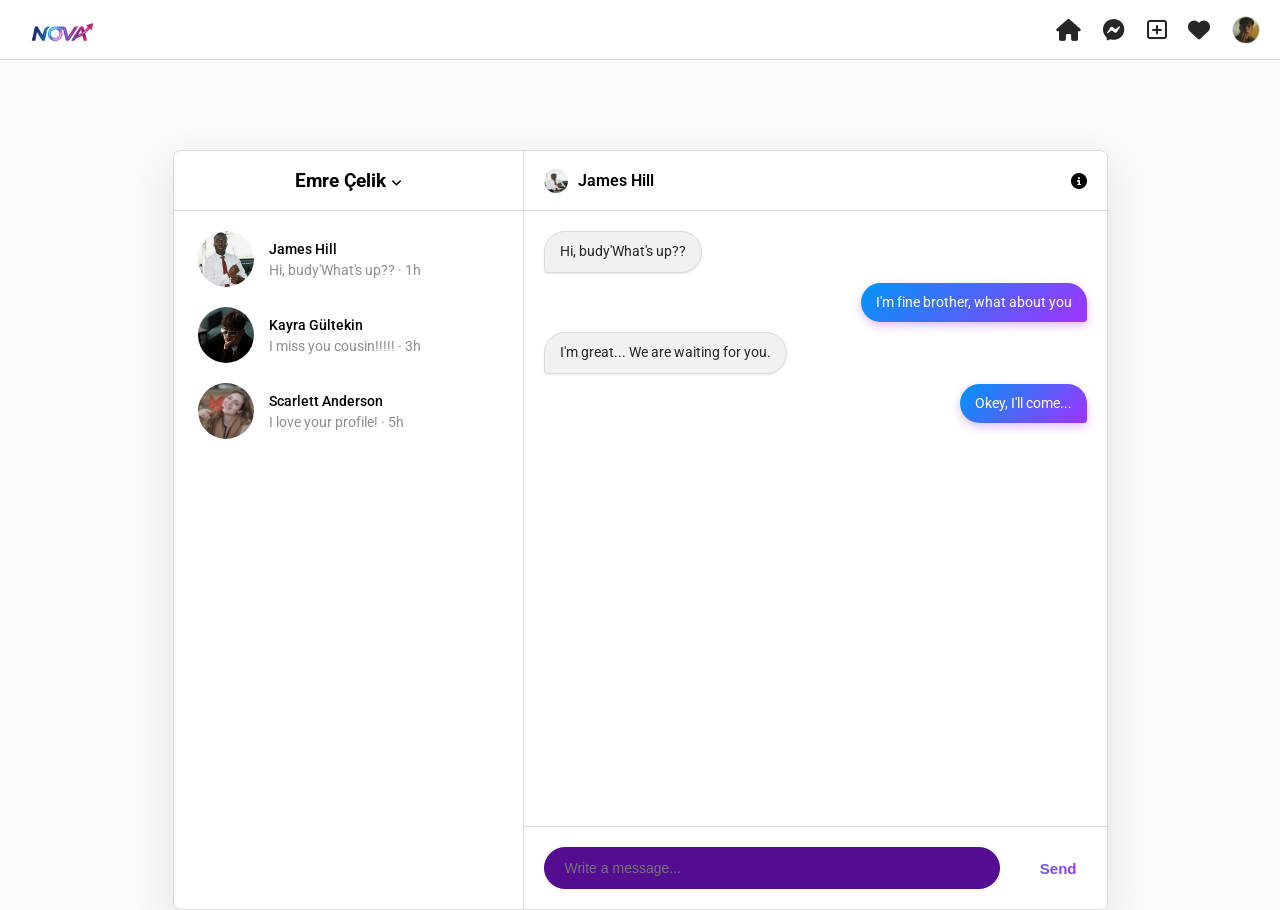
<file: dm.html>
﻿<!DOCTYPE html>
<html lang="tr">

<head>
    <meta charset="UTF-8">
    <meta name="viewport" content="width=device-width, initial-scale=1.0">
    <title>Chat • Nova</title>
    <link rel="stylesheet" href="https://cdnjs.cloudflare.com/ajax/libs/font-awesome/6.4.0/css/all.min.css">
    <link href="https://fonts.googleapis.com/css2?family=Roboto:wght@300;400;500;700&display=swap" rel="stylesheet">
    <link rel="stylesheet" href="style.css">

    <style>
        /* TEMEL AYARLAR */
        body {
            margin: 0;
            padding: 0;
            font-family: 'Roboto', sans-serif;
            background-color: #fafafa;
            overflow: hidden;
            /* Sayfa kaymasını engelle, sadece sohbet kaysın */
        }

        /* NAVBAR AYARLARI */
        .navbar {
            display: flex;
            justify-content: space-between;
            align-items: center;
            width: 100%;
            height: 60px;
            padding: 0 20px;
            background-color: white;
            border-bottom: 1px solid #dbdbdb;
            box-sizing: border-box;
            position: fixed;
            top: 0;
            z-index: 1000;
        }

        .nav-logo img {
            height: 85px;
            /* Logo boyutu sabitlendi */
            width: auto;
            display: block;
            cursor: pointer;
        }

        .nav-items {
            display: flex;
            align-items: center;
            gap: 22px;
        }

        .nav-items i {
            cursor: pointer;
            font-size: 22px;
            color: black;
        }

        .user-profile img {
            width: 28px;
            height: 28px;
            border-radius: 50%;
            object-fit: cover;
            border: 1px solid #dbdbdb;
        }

        /* --- CHAT CSS --- */
        .main-chat {
            padding-top: 60px;
            /* Navbar payı */
            height: 100vh;
            box-sizing: border-box;
            display: flex;
            justify-content: center;
        }

        .chat-wrapper {
            width: 935px;
            /* ESKİSİ: height: calc(100vh - 80px); */
            /* YENİSİ: 140px çıkararak kutuyu kısaltıyoruz, böylece alt kısım yukarı çıkıyor */
            height: calc(100vh - 140px);

            background: white;
            border: 1px solid #dbdbdb;
            border-radius: 8px;
            display: flex;
            overflow: hidden;

            /* Kutuyu biraz daha estetik durması için yukarıdan da itebiliriz */
            margin-top: 20px;
        }

        /* SOL TARA: KİŞİ LİSTESİ */
        .chat-sidebar {
            width: 350px;
            border-right: 1px solid #dbdbdb;
            display: flex;
            flex-direction: column;
        }

        .chat-header {
            height: 60px;
            border-bottom: 1px solid #dbdbdb;
            display: flex;
            align-items: center;
            justify-content: center;
            font-weight: 600;
        }

        .chat-users {
            overflow-y: auto;
            flex: 1;
            padding: 10px;
        }

        .user-item {
            display: flex;
            align-items: center;
            padding: 10px;
            cursor: pointer;
            transition: 0.2s;
            border-radius: 8px;
        }

        .user-item:hover {
            background-color: #fafafa;
        }

        .user-item.active {
            background-color: #efefef;
        }

        .user-item img {
            width: 56px;
            height: 56px;
            border-radius: 50%;
            margin-right: 15px;
            object-fit: cover;
        }

        .user-detail .name {
            font-weight: 500;
            margin-bottom: 5px;
        }

        .user-detail .last-msg {
            color: #8e8e8e;
            font-size: 14px;
            white-space: nowrap;
            overflow: hidden;
            text-overflow: ellipsis;
            max-width: 200px;
        }

        /* SAĞ TARAF: SOHBET KUTUSU */
        .chat-box {
            flex: 1;
            /* Kalan alanı doldur */
            display: flex;
            flex-direction: column;
            background-color: white;
            height: 100%;
            /* Yüksekliği wrapper'a eşitle */
            overflow: hidden;
            /* Dışarı taşmayı engelle */
            position: relative;
        }

        .chat-box-header {
            height: 60px;
            border-bottom: 1px solid #dbdbdb;
            display: flex;
            align-items: center;
            padding: 0 20px;
            justify-content: space-between;
            flex-shrink: 0;
            /* Başlık asla küçülmesin */
        }

        .user-info {
            display: flex;
            align-items: center;
            cursor: pointer;
        }

        .user-info img {
            width: 24px;
            height: 24px;
            border-radius: 50%;
            margin-right: 10px;
        }

        .user-info span {
            font-weight: 600;
        }

        /* GERİ BUTONU (Mobilde Gözükecek) */
        #mobile-back-btn {
            display: none;
            /* Masaüstünde gizli */
            font-size: 20px;
            margin-right: 15px;
            cursor: pointer;
            color: #262626;
        }

        /* MESAJ ALANI */
        .messages-area {
            flex: 1;
            /* Esnek alan: Boşluğu doldur */
            overflow-y: auto;
            /* İçerik taşarsa kaydır */
            padding: 20px;
            display: flex;
            flex-direction: column;
            gap: 10px;
            min-height: 0;
            /* BU ÇOK ÖNEMLİ: Flex yapısında taşmayı önler */
        }

        .message {
            max-width: 60%;
            padding: 10px 15px;
            border-radius: 22px;
            font-size: 14px;
            line-height: 1.4;
            word-wrap: break-word;
        }

        .message.incoming {
            background-color: #efefef;
            align-self: flex-start;
            /* Sola yasla */
            border-bottom-left-radius: 4px;
        }

        .message.outgoing {
            background-color: #3797f0;
            /* Mavi */
            color: white;
            align-self: flex-end;
            /* Sağa yasla */
            border-bottom-right-radius: 4px;
        }

        /* INPUT ALANI */
        .chat-input-area {
            padding: 20px;
            display: flex;
            align-items: center;
            border-top: 1px solid #dbdbdb;
            background-color: white;
            /* Arkaplan rengi */
            flex-shrink: 0;
            /* Bu alan asla küçülmesin veya kaybolmasın */
            position: relative;
            /* Z-index sorunu olursa diye */
            z-index: 10;
        }

        .chat-input-area input {
            flex: 1;
            border: 1px solid #dbdbdb;
            border-radius: 22px;
            padding: 10px 15px;
            outline: none;
            margin-right: 10px;
        }

        .chat-input-area button {
            background: none;
            border: none;
            color: #0095f6;
            font-weight: 600;
            cursor: pointer;
        }

        /* --- MOBİL UYUMLULUK (DÜZELTİLMİŞ VERSİYON) --- */
        @media screen and (max-width: 768px) {

            .navbar {
                padding: 0 10px;
            }

            /* Mobilde wrapper'ı ekrana SABİTLE (Kaymayı önler) */
            .chat-wrapper {
                position: fixed;
                /* Sabit pozisyon */
                top: 60px;
                /* Navbar kadar aşağıdan başla */
                bottom: 0;
                /* En alta kadar uzan */
                left: 0;
                right: 0;
                width: 100%;
                height: auto;
                /* Yüksekliği top ve bottom belirler */
                margin-top: 0;
                border: none;
                border-radius: 0;
                background-color: white;
                z-index: 900;
            }

            /* SOL MENÜ (MOBİLDE TAM EKRAN) */
            .chat-sidebar {
                width: 100%;
                height: 100%;
                /* Tüm yüksekliği kapla */
                display: flex;
            }

            /* SAĞ KUTU (MOBİLDE GİZLİ) */
            .chat-box {
                display: none;
                width: 100%;
                height: 100%;
                /* Wrapper ne kadarsa o kadar ol */
                flex-direction: column;
                /* Alt alta diz */
            }

            /* Header ve Input Alanı sabit boyutta kalsın */
            .chat-box-header,
            .chat-input-area {
                flex: 0 0 auto;
                /* Büyüyüp küçülmesin */
            }

            /* Mesaj alanı kalan TÜM boşluğu doldursun */
            .messages-area {
                flex: 1 1 auto;
                /* Esnek alan */
                overflow-y: auto;
                /* Sadece burası kaysın */
                height: auto;
                min-height: 0;
                /* Flexbox taşma sorunu için fix */
                padding-bottom: 10px;
            }

            /* Input alanını biraz daha yukarı alıp belirginleştirelim */
            .chat-input-area {
                padding: 10px 15px 20px 15px;
                /* Alttan biraz boşluk (iPhone çubuğu için) */
                background-color: white;
                border-top: 1px solid #efefef;
            }

            /* Geri butonu mobilde görünür olsun */
            #mobile-back-btn {
                display: block;
            }

            .user-item:hover {
                transform: none;
                box-shadow: none;
            }
        }

        /* --- NOVA CHAT UI GELİŞTİRMELERİ (Yeni Eklenenler) --- */

        /* 1. Sayfa Açılış Animasyonu (Yukarıdan Süzülme) */
        @keyframes chatSlideUp {
            from {
                opacity: 0;
                transform: translateY(30px) scale(0.98);
            }

            to {
                opacity: 1;
                transform: translateY(0) scale(1);
            }
        }

        .chat-wrapper {
            animation: chatSlideUp 0.6s cubic-bezier(0.2, 0.8, 0.2, 1);
            box-shadow: 0 15px 40px rgba(0, 0, 0, 0.1);
            /* Derinlik hissi */
        }

        /* 2. Sol Menü: Kullanıcı Listesi Efektleri */
        .user-item {
            border-left: 4px solid transparent;
            /* Sol çizgi için yer ayır */
            transition: all 0.2s ease;
        }

        /* Üzerine gelince */
        .user-item:hover {
            background: linear-gradient(90deg, #fafafa 0%, #fff 100%);
            transform: translateX(3px);
        }

        /* Seçili (Aktif) Kullanıcı - Nova Gradient Çizgisi */
        .user-item.active {
            background-color: rgba(160, 51, 255, 0.04);
            /* Çok hafif mor arka plan */
            border-left: 4px solid #a033ff;
            /* Nova Moru Çizgi */
        }

        .user-item.active .name {
            color: #a033ff;
            /* İsim de mor olsun */
            font-weight: 700;
        }

        /* 3. Mesaj Balonları Animasyonu (Pop Efekti) */
        @keyframes msgPop {
            0% {
                opacity: 0;
                transform: translateY(10px) scale(0.9);
            }

            100% {
                opacity: 1;
                transform: translateY(0) scale(1);
            }
        }

        .message {
            animation: msgPop 0.3s cubic-bezier(0.175, 0.885, 0.32, 1.275) forwards;
            box-shadow: 0 1px 2px rgba(0, 0, 0, 0.1);
            /* Hafif gölge */
        }

        /* Gelen Mesajlar */
        .message.incoming {
            background-color: #f1f1f1;
            color: #262626;
            border-bottom-left-radius: 4px;
            /* Köşe düzeltmesi */
        }

        /* Giden Mesajlar (Nova Gradient) */
        .message.outgoing {
            /* Düz mavi yerine Nova Gradient */
            background: linear-gradient(135deg, #0095f6 0%, #a033ff 100%);
            color: white;
            box-shadow: 0 4px 10px rgba(160, 51, 255, 0.3);
            /* Parlama efekti */
        }

        /* 4. Alt Kısım: Input ve Gönder Butonu */
        .chat-input-area {
            transition: border-color 0.3s;
        }

        /* Input'a tıklayınca çerçeve parlasın */
        .chat-input-area input:focus {
            border-color: #a033ff;
            box-shadow: 0 0 0 4px rgba(160, 51, 255, 0.1);
        }

        /* Gönder Butonu Animasyonu */
        #send-btn {
            transition: all 0.3s cubic-bezier(0.175, 0.885, 0.32, 1.275);
            padding: 5px 10px;
            border-radius: 4px;
        }

        #send-btn:hover {
            color: transparent;
            background-image: linear-gradient(45deg, #0095f6, #a033ff);
            -webkit-background-clip: text;
            background-clip: text;
            transform: scale(1.1) translateX(2px);
            /* Büyü ve sağa kay */
            text-shadow: 0 2px 10px rgba(160, 51, 255, 0.2);
        }

        /* 5. Header Profil Resmi (Dönme Efekti) */
        .user-info img {
            transition: transform 0.4s ease;
        }

        .user-info:hover img {
            transform: rotate(360deg);
            /* Mouse gelince tam tur döner */
            border: 2px solid #a033ff;
            /* Dönünce mor çerçeve çıkar */
        }

        /* --- NAVBAR İKONLARI HOVER EFEKTİ (Nova Style) --- */

        /* 1. İkonların Temel Hareketi */
        .nav-items i {
            transition: all 0.3s cubic-bezier(0.175, 0.885, 0.32, 1.275);
            /* Zıplama efekti için */
            background: none;
            /* Varsayılan arka planı temizle */
            -webkit-text-fill-color: #262626;
            /* Varsayılan renk siyah */
        }

        /* 2. İkonun Üzerine Gelince (HOVER) */
        .nav-items i:hover {
            /* İkonu büyüt ve yukarı zıplat */
            transform: scale(1.3) translateY(-2px);

            /* İstediğin Gradient Renk Geçişi */
            background: -webkit-linear-gradient(45deg, #f554a7, #820d62, #33034f, #0a7aad, #230577);
            -webkit-background-clip: text;
            background-clip: text;

            /* İkonun içini şeffaf yapıp arkadaki gradienti göster */
            -webkit-text-fill-color: transparent;

            /* Hafif bir parlama (Glow) ekleyerek daha canlı göster */
            filter: drop-shadow(0 4px 5px rgba(2, 2, 111, 0.3));
        }

        /* 3. Profil Resmi Efekti (Bütünlük bozulmasın diye) */
        .user-profile img {
            transition: transform 0.3s ease, box-shadow 0.3s ease;
        }

        .user-profile:hover img {
            transform: scale(1.15) rotate(5deg);
            /* Profil resminin etrafına renkli halka */
            box-shadow:
                0 0 0 2px #fff,
                0 0 0 4px #820d62,
                0 0 10px 2px rgba(130, 13, 98, 0.5);
        }
    </style>
</head>

<body class="dm-page">

    <nav class="navbar">
        <div class="nav-logo">
            <a href="index.html">
                <img src="asset/image/LOGO.png" alt="Nova Logo">
            </a>
        </div>

        <div class="nav-items">
            <a href="index.html" class="icon"><i class="fa-solid fa-house"></i></a>
            <a href="dm.html" class="icon"><i class="fa-brands fa-facebook-messenger" style="color:black;"></i></a>
            <a href="post.html"><i class="fa-regular fa-square-plus"></i></a>
            <a href="notification.html" class="icon"><i class="fa-solid fa-heart"></i></a>
            <div class="icon user-profile">
                <a href="profil.html"><img src="asset/image/5.jpg" alt="profil"></a>
            </div>
        </div>
    </nav>

    <section class="main-chat">
        <div class="chat-wrapper">

            <div class="chat-sidebar" id="sidebar-area">
                <div class="chat-header">
                    <a href="profil.html" style="text-decoration: none; color: inherit; cursor: pointer;">
                        <h3>Emre Çelik <i class="fa-solid fa-angle-down" style="font-size:12px;"></i></h3>
                    </a>
                </div>
                <div class="chat-users">
                    <div class="user-item" id="user-jameshill" onclick="changeUser('jameshill')">
                        <img src="asset/image/1.jpg" alt="">
                        <div class="user-detail">
                            <div class="name">James Hill</div>
                            <div class="last-msg">Hi, budy'What's up?? · 1h</div>
                        </div>
                    </div>

                    <div class="user-item" id="user-kayra" onclick="changeUser('kayra')">
                        <img src="asset/kayra/a (5).jpg" alt="">
                        <div class="user-detail">
                            <div class="name">Kayra Gültekin</div>
                            <div class="last-msg">I miss you cousin!!!!! · 3h</div>
                        </div>
                    </div>

                    <div class="user-item" id="user-scarlett" onclick="changeUser('scarlett')">
                        <img src="asset/scarlett/1 (14).jpg" alt="">
                        <div class="user-detail">
                            <div class="name">Scarlett Anderson</div>
                            <div class="last-msg">I love your profile! · 5h</div>
                        </div>
                    </div>
                </div>
            </div>

            <div class="chat-box" id="chat-box-area-container">
                <div class="chat-box-header">
                    <div style="display: flex; align-items: center;">
                        <i class="fa-solid fa-arrow-left" id="mobile-back-btn" onclick="backToList()"></i>

                        <div class="user-info" onclick="goToProfile()" title="Profile Git">
                            <img src="asset/image/1.jpg" alt="" id="header-img">
                            <span id="header-username">James Hill</span>
                        </div>
                    </div>
                    <i class="fa-solid fa-circle-info"></i>
                </div>

                <div class="messages-area" id="chat-box-area">
                </div>

                <div class="chat-input-area">
                    <input type="text" placeholder="Write a message..." id="message-input">
                    <button id="send-btn">Send</button>
                </div>
            </div>
        </div>
    </section>

    <script>
        // --- MOBİL GÖRÜNÜM KONTROLÜ ---
        const sidebar = document.getElementById('sidebar-area');
        const chatBox = document.getElementById('chat-box-area-container');

        // Masaüstü için varsayılan: James Hill seçili kalsın
        let activeUser = "jameshill";

        const conversations = {
            "jameshill": {
                name: "James Hill",
                img: "asset/image/1.jpg",
                profileUrl: "profil.html",
                messages: [
                    { text: "Hi, budy'What's up??", type: "incoming" },
                    { text: "I'm fine brother, what about you", type: "outgoing" },
                    { text: "I'm great... We are waiting for you.", type: "incoming" },
                    { text: "Okey, I'll come...", type: "outgoing" },
                ]
            },
            "kayra": {
                name: "Kayra Gültekin",
                img: "asset/kayra/a (5).jpg",
                profileUrl: "kayra.html",
                messages: [
                    { text: "I miss you cousin!!!!! Where are you bro?", type: "incoming" },
                    { text: "I'm in Italy, where are you???", type: "outgoing" },
                    { text: "WoW!!! Thats fantastic... I am in Turkey.", type: "incoming" },
                ]
            },
            "scarlett": {
                name: "Scarlett Anderson",
                img: "asset/scarlett/1 (14).jpg",
                profileUrl: "scarlett.html",
                messages: [
                    { text: "I love your profile!", type: "incoming" },
                    { text: "Thanks, the ligth and ambiance was so great :)", type: "outgoing" }
                ]
            }
        };

        const chatBoxArea = document.getElementById("chat-box-area");
        const messageInput = document.getElementById("message-input");
        const sendBtn = document.getElementById("send-btn");
        const headerName = document.getElementById("header-username");
        const headerImg = document.getElementById("header-img");

        window.onload = function () {
            // Başlangıçta mesajları yükle
            loadMessages(activeUser);

            // Eğer mobildeysek ve sayfa yeni açıldıysa sadece listeyi göster
            if (window.innerWidth <= 768) {
                sidebar.style.display = 'flex';
                chatBox.style.display = 'none';
            }
        };

        // --- KULLANICI DEĞİŞTİRME ---
        function changeUser(userId) {
            activeUser = userId;

            // Header bilgilerini güncelle
            headerName.innerText = conversations[userId].name;
            headerImg.src = conversations[userId].img;

            // Görsel seçim (background rengi)
            document.querySelectorAll('.user-item').forEach(item => item.classList.remove('active'));
            const selectedUser = document.getElementById('user-' + userId);
            if (selectedUser) selectedUser.classList.add('active');

            // Mesajları yükle
            loadMessages(userId);

            // MOBİL İÇİN: Biri seçilince Listeyi Gizle, Sohbeti Aç
            if (window.innerWidth <= 768) {
                sidebar.style.display = 'none';
                chatBox.style.display = 'flex';
            }
        }

        // --- GERİ DÖN (MOBİL İÇİN) ---
        function backToList() {
            if (window.innerWidth <= 768) {
                sidebar.style.display = 'flex'; // Listeyi geri getir
                chatBox.style.display = 'none'; // Sohbeti gizle
            }
        }

        // --- PROFİLE GİT ---
        function goToProfile() {
            const currentUserData = conversations[activeUser];
            if (currentUserData && currentUserData.profileUrl) {
                window.location.href = currentUserData.profileUrl;
            }
        }

        function loadMessages(userId) {
            chatBoxArea.innerHTML = "";
            const msgs = conversations[userId].messages;
            if (msgs) {
                msgs.forEach(msg => {
                    createMessageBubble(msg.text, msg.type);
                });
            }
            scrollToBottom();
        }

        function createMessageBubble(text, type) {
            const div = document.createElement("div");
            div.classList.add("message", type);
            div.innerText = text;
            chatBoxArea.appendChild(div);
        }

        function sendMessage() {
            const text = messageInput.value.trim();
            if (text === "") return;

            createMessageBubble(text, "outgoing");
            if (conversations[activeUser]) {
                conversations[activeUser].messages.push({ text: text, type: "outgoing" });
            }

            messageInput.value = "";
            scrollToBottom();

            setTimeout(receiveMessage, 1500);
        }

        // 1. Bu değişkeni fonksiyonun DIŞINA en tepeye ekle.
        // Bu sayaç, hangi mesajda kaldığımızı hafızada tutacak.
        let replyIndex = 0;

        function receiveMessage() {
            // 2. Sunumda görünmesini istediğin senaryoyu sırasıyla buraya yaz.
            const replies = [
                "Hi! 👋",                               // 1. Cevap
                "I'm watching TV, what about you?",     // 2. Cevap
                "Nice! Are you available for tonight?", // 3. Cevap
                "Great! Let's meet at 8 PM then.",      // 4. Cevap
                "See you there!",                       // 5. Cevap
                "Bye!"                                  // 6. Cevap
            ];
            // 3. Rastgele seçim (Math.random) yerine sıradaki mesajı alıyoruz.
            // replyIndex değişkenini kullanıyoruz.
            const selectedReply = replies[replyIndex];

            createMessageBubble(selectedReply, "incoming");

            if (conversations[activeUser]) {
                conversations[activeUser].messages.push({ text: selectedReply, type: "incoming" });
            }
            scrollToBottom();

            // 4. Sayacı bir sonraki mesaj için artırıyoruz.
            // (% replies.length) kısmı, mesajlar biterse listenin en başına dönmesini sağlar (hata vermez).
            replyIndex = (replyIndex + 1) % replies.length;
        }

        function scrollToBottom() {
            chatBoxArea.scrollTop = chatBoxArea.scrollHeight;
        }

        sendBtn.addEventListener("click", sendMessage);
        messageInput.addEventListener("keypress", function (e) {
            if (e.key === "Enter") sendMessage();
        });

        // Ekran boyutu değişirse düzelt (Örn: Telefondan yatay moda geçiş)
        window.addEventListener('resize', () => {
            if (window.innerWidth > 768) {
                sidebar.style.display = 'flex';
                chatBox.style.display = 'flex';
            }
        });

    </script>
</body>

</html>
</file>
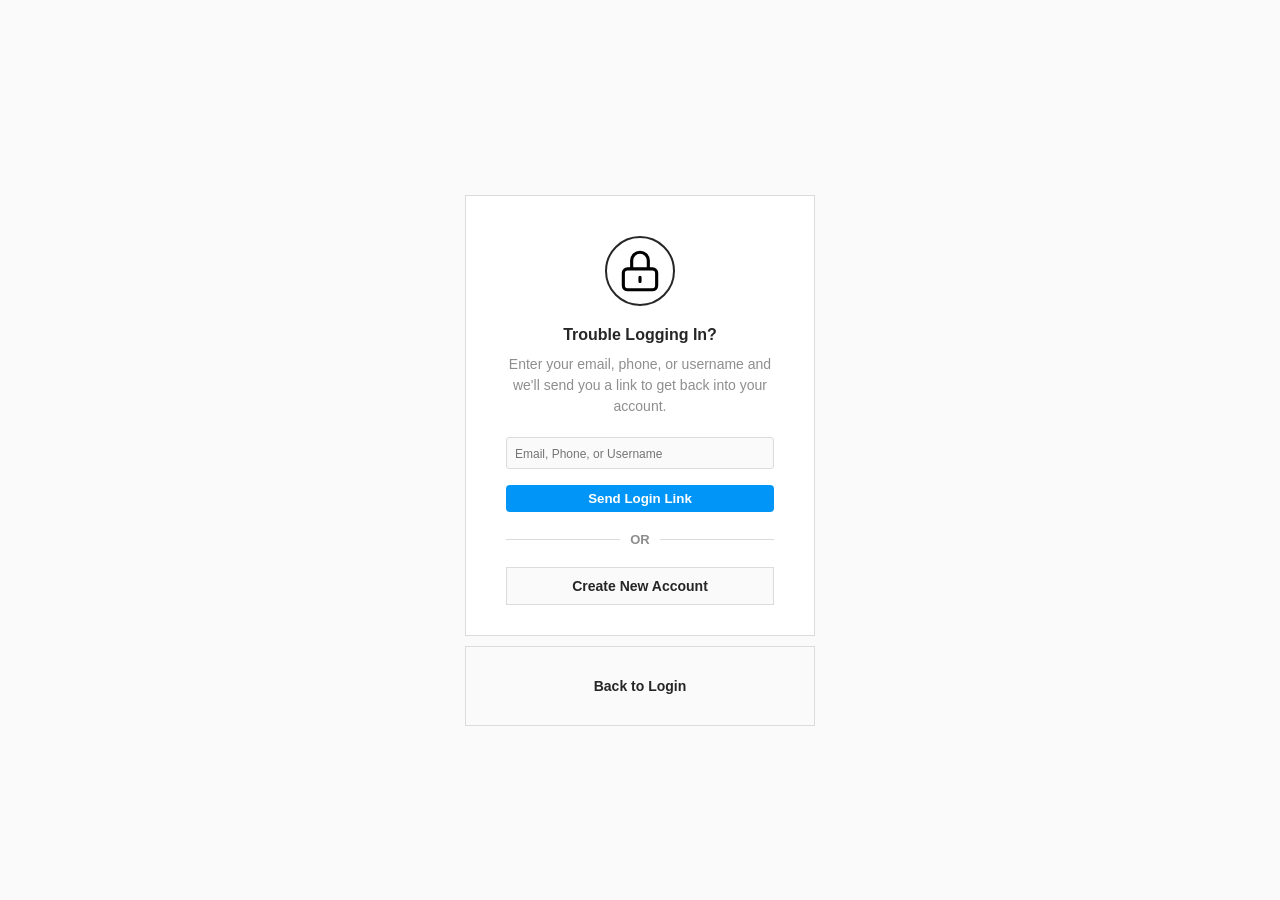
<file: forgot-password.html>
<!DOCTYPE html>
<html lang="en">

<head>
    <meta charset="UTF-8">
    <meta name="viewport" content="width=device-width, initial-scale=1.0">
    <title>Reset Password • Instagram</title>
    <link rel="stylesheet" href="style.css">
</head>

<body class="login-page">

    <div class="auth-container">
        <div class="auth-box">
            <div class="lock-icon">
                <svg xmlns="http://www.w3.org/2000/svg" fill="none" viewBox="0 0 24 24" stroke="currentColor" width="50"
                    height="50">
                    <path stroke-linecap="round" stroke-linejoin="round" stroke-width="1.5"
                        d="M12 15v2m-6 4h12a2 2 0 002-2v-6a2 2 0 00-2-2H6a2 2 0 00-2 2v6a2 2 0 002 2zm10-10V7a4 4 0 00-8 0v4h8z" />
                </svg>
            </div>

            <h4 class="forgot-title">Trouble Logging In?</h4>
            <p class="forgot-text">Enter your email, phone, or username and we'll send you a link to get back into your
                account.</p>

            <form action="/api/reset-password" method="POST">
                <div class="input-group">
                    <input type="text" name="identifier" placeholder="Email, Phone, or Username" required>
                </div>
                <button type="submit" class="auth-btn">Send Login Link</button>
            </form>

            <div class="auth-divider">
                <div class="line"></div>
                <p>OR</p>
                <div class="line"></div>
            </div>

            <a href="login.html" onclick="toggleForms()" class="create-new-account">Create New Account</a>
        </div>

        <div class="auth-box alt-box back-login-box">
            <a href="login.html">Back to Login</a>
        </div>
    </div>

    <script src="script.js"></script>

</body>

</html>

<style>
    /* =========================================
   1. GENEL AYARLAR VE GİRİŞ SAYFASI (BASE)
   ========================================= */
    body {
        background-color: #fafafa;
        /* Arka plan gri */
        font-family: -apple-system, BlinkMacSystemFont, "Segoe UI", Roboto, Helvetica, Arial, sans-serif;
        display: flex;
        justify-content: center;
        align-items: center;
        min-height: 100vh;
        margin: 0;
    }

    .auth-container {
        width: 350px;
        /* Kutuların genişliği */
        margin-top: 30px;
    }

    .auth-box {
        background-color: #fff;
        /* Kutu rengi beyaz */
        border: 1px solid #dbdbdb;
        /* Çerçeve rengi */
        padding: 30px 40px;
        margin-bottom: 10px;
        text-align: center;
    }

    /* Logo Ayarları */
    .auth-logo {
        font-family: 'Grand Hotel', cursive;
        font-size: 3rem;
        margin: 10px 0 30px 0;
    }

    .auth-subtitle {
        font-size: 17px;
        font-weight: 600;
        color: #8e8e8e;
        margin-bottom: 20px;
    }

    /* Input (Yazı Alanı) Ayarları */
    .input-group input {
        width: 100%;
        background-color: #fafafa;
        border: 1px solid #dbdbdb;
        border-radius: 3px;
        padding: 9px 0 7px 8px;
        margin-bottom: 6px;
        box-sizing: border-box;
        font-size: 12px;
    }

    .input-group input:focus {
        border: 1px solid #a8a8a8;
        outline: none;
    }

    /* Mavi Buton Ayarları */
    .auth-btn {
        background-color: #0095f6;
        border: 1px solid transparent;
        border-radius: 4px;
        color: #fff;
        font-weight: 600;
        width: 100%;
        padding: 5px 9px;
        margin-top: 10px;
        cursor: pointer;
    }

    .auth-btn:hover {
        background-color: #1877f2;
    }

    /* Çizgili "YA DA" Kısmı */
    .auth-divider {
        display: flex;
        align-items: center;
        margin: 20px 0;
    }

    .line {
        flex-grow: 1;
        height: 1px;
        background-color: #dbdbdb;
    }

    .auth-divider p {
        margin: 0 10px;
        font-size: 13px;
        font-weight: 600;
        color: #8e8e8e;
    }

    /* Linkler */
    .google-login {
        display: flex;
        align-items: center;
        justify-content: center;
        text-decoration: none;
        margin-top: 20px;
        gap: 8px;
        color: #385185;
        font-weight: 600;
        font-size: 14px;
    }

    .forgot-pass {
        display: block;
        font-size: 12px;
        color: #00376b;
        text-decoration: none;
        margin-top: 15px;
    }

    /* Alt Kutu (Hesabın yok mu?) */
    .alt-box p {
        margin: 0;
        font-size: 14px;
    }

    .alt-box span,
    .alt-box a {
        color: #0095f6;
        font-weight: 600;
        text-decoration: none;
        cursor: pointer;
    }

    .hidden {
        display: none;
    }

    .terms {
        font-size: 12px;
        color: #8e8e8e;
        margin: 15px 0;
        line-height: 1.4;
    }

    /* =========================================
   2. ŞİFRE YENİLEME SAYFASI ÖZEL (FORGOT PASSWORD)
   ========================================= */

    .lock-icon {
        border: 2px solid #262626;
        border-radius: 50%;
        width: 70px;
        height: 70px;
        display: flex;
        align-items: center;
        justify-content: center;
        margin: 10px auto 20px;
    }

    .forgot-title {
        font-size: 16px;
        font-weight: 600;
        color: #262626;
        margin: 0 0 10px 0;
    }

    .forgot-text {
        color: #8e8e8e;
        font-size: 14px;
        line-height: 1.5;
        margin-bottom: 20px;
    }

    .create-new-account {
        display: block;
        color: #262626;
        font-size: 14px;
        font-weight: 600;
        text-decoration: none;
        background-color: #fafafa;
        padding: 10px;
        border: 1px solid #dbdbdb;
        margin-top: 15px;
    }

    /* Alt kutudaki 'Giriş Yap'a Dön' stili */
    .back-login-box {
        background-color: #fafafa;
        border-top: 1px solid #dbdbdb;
    }

    .back-login-box a {
        color: #262626;
        font-weight: 600;
        font-size: 14px;
        text-decoration: none;
    }
</style>
</file>
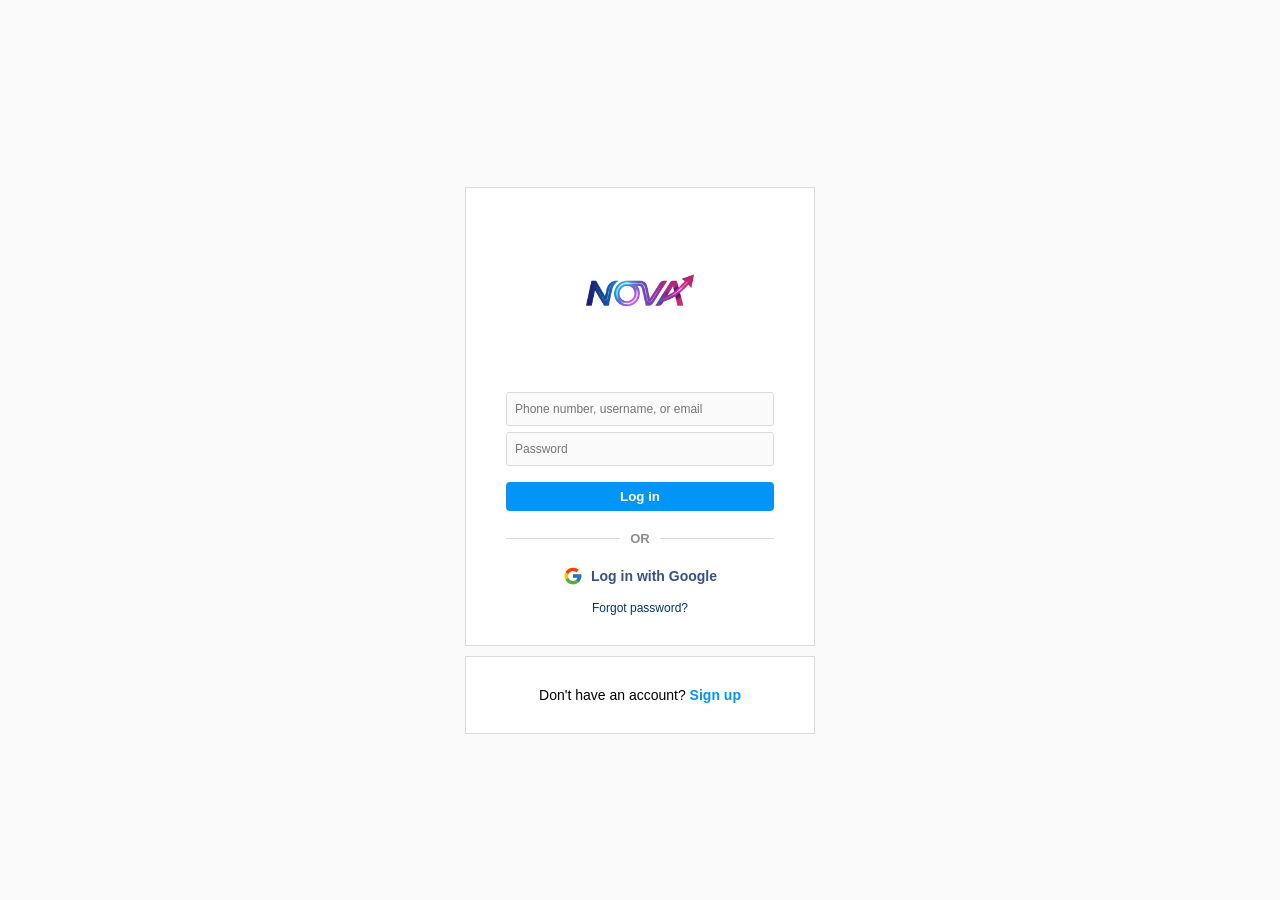
<file: login.html>
<!DOCTYPE html>
<html lang="en">

<head>
    <meta charset="UTF-8">
    <meta name="viewport" content="width=device-width, initial-scale=1.0">
    <title>Login • Instagram</title>
    <link rel="stylesheet" href="style.css">
    <link href="https://fonts.googleapis.com/css2?family=Grand+Hotel&display=swap" rel="stylesheet">
</head>

<body class="login-page">

    <div class="auth-container">

        <div class="auth-box-wrapper" id="login-form">
            <div class="auth-box">
                <img src="asset/image/LOGO.png" alt="Logo" class="login-logo">

                <form action="/api/login" method="POST">
                    <div class="input-group">
                        <input type="text" name="username" placeholder="Phone number, username, or email" required>
                    </div>
                    <div class="input-group">
                        <input type="password" name="password" placeholder="Password" required>
                    </div>

                    <button type="submit" class="auth-btn">Log in</button>
                </form>

                <div class="auth-divider">
                    <div class="line"></div>
                    <p>OR</p>
                    <div class="line"></div>
                </div>

                <a href="/api/auth/google" class="google-login">
                    <svg xmlns="http://www.w3.org/2000/svg" viewBox="0 0 48 48" width="20px" height="20px">
                        <path fill="#FFC107"
                            d="M43.611,20.083H42V20H24v8h11.303c-1.649,4.657-6.08,8-11.303,8c-6.627,0-12-5.373-12-12c0-6.627,5.373-12,12-12c3.059,0,5.842,1.154,7.961,3.039l5.657-5.657C34.046,6.053,29.268,4,24,4C12.955,4,4,12.955,4,24c0,11.045,8.955,20,20,20c11.045,0,20-8.955,20-20C44,22.659,43.862,21.35,43.611,20.083z" />
                        <path fill="#FF3D00"
                            d="M6.306,14.691l6.571,4.819C14.655,15.108,18.961,12,24,12c3.059,0,5.842,1.154,7.961,3.039l5.657-5.657C34.046,6.053,29.268,4,24,4C16.318,4,9.656,8.337,6.306,14.691z" />
                        <path fill="#4CAF50"
                            d="M24,44c5.166,0,9.86-1.977,13.409-5.192l-6.19-5.238C29.211,35.091,26.715,36,24,36c-5.221,0-9.652-3.343-11.303-8l-6.571,4.827C9.656,39.663,16.318,44,24,44z" />
                        <path fill="#1976D2"
                            d="M43.611,20.083H42V20H24v8h11.303c-0.792,2.237-2.231,4.166-4.087,5.571c0.001-0.001,0.002-0.001,0.003-0.002l6.19,5.238C36.971,39.205,44,34,44,24C44,22.659,43.862,21.35,43.611,20.083z" />
                    </svg>
                    <span>Log in with Google</span>
                </a>

                <a href="forgot-password.html" class="forgot-pass">Forgot password?</a>
            </div>

            <div class="auth-box alt-box">
                <p>Don't have an account? <span onclick="toggleForms()">Sign up</span></p>
            </div>
        </div>

        <div class="auth-box-wrapper hidden" id="register-form">
            <div class="auth-box">
                <img src="asset/image/LOGO.png" alt="Logo" class="login-logo">
                <h2 class="auth-subtitle">Sign up to see photos and videos from your friends.</h2>

                <a href="/api/auth/google" class="google-login">
                    <svg xmlns="http://www.w3.org/2000/svg" viewBox="0 0 48 48" width="20px" height="20px">
                        <path fill="#FFC107"
                            d="M43.611,20.083H42V20H24v8h11.303c-1.649,4.657-6.08,8-11.303,8c-6.627,0-12-5.373-12-12c0-6.627,5.373-12,12-12c3.059,0,5.842,1.154,7.961,3.039l5.657-5.657C34.046,6.053,29.268,4,24,4C12.955,4,4,12.955,4,24c0,11.045,8.955,20,20,20c11.045,0,20-8.955,20-20C44,22.659,43.862,21.35,43.611,20.083z" />
                        <path fill="#FF3D00"
                            d="M6.306,14.691l6.571,4.819C14.655,15.108,18.961,12,24,12c3.059,0,5.842,1.154,7.961,3.039l5.657-5.657C34.046,6.053,29.268,4,24,4C16.318,4,9.656,8.337,6.306,14.691z" />
                        <path fill="#4CAF50"
                            d="M24,44c5.166,0,9.86-1.977,13.409-5.192l-6.19-5.238C29.211,35.091,26.715,36,24,36c-5.221,0-9.652-3.343-11.303-8l-6.571,4.827C9.656,39.663,16.318,44,24,44z" />
                        <path fill="#1976D2"
                            d="M43.611,20.083H42V20H24v8h11.303c-0.792,2.237-2.231,4.166-4.087,5.571c0.001-0.001,0.002-0.001,0.003-0.002l6.19,5.238C36.971,39.205,44,34,44,24C44,22.659,43.862,21.35,43.611,20.083z" />
                    </svg>
                    <span>Log in with Google</span>
                </a>

                <div class="auth-divider">
                    <div class="line"></div>
                    <p>OR</p>
                    <div class="line"></div>
                </div>

                <form action="/api/register" method="POST">
                    <div class="input-group">
                        <input type="email" name="email" placeholder="Email" required>
                    </div>
                    <div class="input-group">
                        <input type="text" name="fullname" placeholder="Full Name" required>
                    </div>
                    <div class="input-group">
                        <input type="text" name="username" placeholder="Username" required>
                    </div>
                    <div class="input-group">
                        <input type="password" name="password" placeholder="Password" required>
                    </div>

                    <p class="terms">
                        By signing up, you agree to our Terms, Data Policy and Cookies Policy.
                    </p>

                    <button type="submit" class="auth-btn">Sign up</button>
                </form>
            </div>

            <div class="auth-box alt-box">
                <p>Have an account? <span onclick="toggleForms()">Log in</span></p>
            </div>
        </div>

    </div>

    <script src="script.js"></script>
</body>

</html>

<style>
    /* === GİRİŞ / KAYIT SAYFASI STİLLERİ === */

    .login-page {
        background-color: #fafafa;
        display: flex;
        justify-content: center;
        align-items: center;
        min-height: 100vh;
        margin: 0;
        font-family: -apple-system, BlinkMacSystemFont, sans-serif;
    }

    .auth-container {
        width: 350px;
        margin-top: 30px;
    }

    .auth-box {
        background: #fff;
        border: 1px solid #dbdbdb;
        padding: 30px 40px;
        margin-bottom: 10px;
        text-align: center;
    }

    .auth-logo {
        font-family: 'Grand Hotel', cursive;
        font-size: 3rem;
        margin: 10px 0 30px;
    }

    .auth-subtitle {
        color: #8e8e8e;
        font-size: 17px;
        font-weight: 600;
        margin-bottom: 20px;
    }

    /* Input Alanları */
    .input-group input {
        width: 100%;
        background: #fafafa;
        border: 1px solid #dbdbdb;
        border-radius: 3px;
        padding: 9px 8px;
        margin-bottom: 6px;
        box-sizing: border-box;
        font-size: 12px;
    }

    .input-group input:focus {
        border: 1px solid #a8a8a8;
        outline: none;
    }

    /* Mavi Butonlar */
    .auth-btn {
        background-color: #0095f6;
        border: none;
        border-radius: 4px;
        color: #fff;
        font-weight: 600;
        width: 100%;
        padding: 7px;
        margin-top: 10px;
        cursor: pointer;
    }

    .auth-btn:hover {
        background-color: #1877f2;
    }

    /* Ayırıcı Çizgiler */
    .auth-divider {
        display: flex;
        align-items: center;
        margin: 20px 0;
    }

    .auth-divider .line {
        flex-grow: 1;
        height: 1px;
        background: #dbdbdb;
    }

    .auth-divider p {
        margin: 0 10px;
        color: #8e8e8e;
        font-size: 13px;
        font-weight: 600;
    }

    /* Linkler */
    .google-login {
        display: flex;
        /* İkon ve yazıyı yan yana hizalar */
        align-items: center;
        /* Dikeyde ortalar */
        justify-content: center;
        /* Yatayda ortalar */
        text-decoration: none;
        /* Alt çizgiyi kaldırır */
        margin-top: 20px;
        gap: 8px;
        /* İkon ile yazı arasındaki boşluk */
        color: #385185;
        /* Yazı rengi (Koyu mavi tonu) */
        font-weight: 600;
        font-size: 14px;
    }

    /* Mouse ile üzerine gelince hafif bir efekt */
    .google-login:hover {
        opacity: 0.8;
    }

    /* Yazı rengini Instagram stiline uygun koyu gri yapmak istersen:
   color: #385185; yerine color: #262626; yapabilirsin. */

    .forgot-pass {
        display: block;
        font-size: 12px;
        color: #00376b;
        text-decoration: none;
        margin-top: 15px;
    }

    .alt-box p {
        margin: 0;
        font-size: 14px;
    }

    .alt-box span {
        color: #0095f6;
        font-weight: 600;
        cursor: pointer;
    }

    .terms {
        font-size: 12px;
        color: #8e8e8e;
        margin: 15px 0;
        line-height: 1.4;
    }

    /* Gizleme Sınıfı */
    .hidden {
        display: none;
    }
</style>

<script>
    // Giriş ve Kayıt ekranları arasında geçiş yapma fonksiyonu
    function toggleForms() {
        const loginForm = document.getElementById('login-form');
        const registerForm = document.getElementById('register-form');

        if (loginForm.classList.contains('hidden')) {
            loginForm.classList.remove('hidden');
            registerForm.classList.add('hidden');
        } else {
            loginForm.classList.add('hidden');
            registerForm.classList.remove('hidden');
        }
    }
</script>
</file>
<file: style.css>
/* 1. SIFIRLAMA (RESET) */
/* Tarayıcıların varsayılan boşluklarını siliyoruz */
* {
    margin: 0;
    padding: 0;
    box-sizing: border-box;
    /* Padding ekleyince kutu büyümesin diye */
}

/* 2. GENEL AYARLAR */
body {
    background-color: #fafafa;
    /* Instagram'ın hafif gri arka planı */
    font-family: 'Roboto', sans-serif;
    /* Google Fonts'tan çektiğimiz yazı tipi */
}

/* 3. NAVBAR KUTUSU (DIŞ KABUK) */
.navbar {
    position: fixed;
    /* Sayfa kaydırılsa bile üstte sabit kalsın */
    top: 0;
    left: 0;
    width: 100%;
    height: 60px;
    background: #ffffff;
    border-bottom: 1px solid #dbdbdb;
    /* Altına ince gri çizgi */
    display: flex;
    justify-content: center;
    /* İçindekileri ortala */
    align-items: center;
    z-index: 100;
    /* Diğer her şeyin üstünde dursun */
}

/* 4. NAVBAR İÇERİĞİ (ORTADAKİ KISIM) */
.nav-wrapper {
    width: 70%;
    max-width: 975px;
    /* Instagram masaüstünde bu genişliği kullanır */
    display: flex;
    justify-content: space-between;
    /* Logo sola, Arama ortaya, İkonlar sağa */
    align-items: center;
    padding: 0 20px;
}

/* 5. LOGO AYARI */
.brand-img {
    height: 29px;
    /* Logonun boyutu */
    margin-top: 5px;
    cursor: pointer;
}

/* 6. ARAMA KUTUSU */
.search-box {
    width: 250px;
    height: 36px;
    background: #efefef;
    border: none;
    border-radius: 8px;
    /* Köşeleri yuvarlat */
    padding: 0 16px;
    outline: none;
    font-size: 14px;
    color: #262626;
    text-align: center;
    /* Yazıyı ortala (Instagram stili) */
}

/* 7. SAĞDAKİ İKONLAR */
.nav-items {
    display: flex;
    align-items: center;
    gap: 22px;
    /* İkonlar arası boşluk */
}

.nav-items i {
    font-size: 24px;
    /* İkon boyutu */
    color: #000;
    cursor: pointer;
    transition: transform 0.2s;
    /* Üzerine gelince animasyon olsun */
}

/* İkonun üzerine gelince hafif büyüsün */
.nav-items i:hover {
    transform: scale(1.1);
}

/* Profil Resmi */
.user-profile img {
    width: 28px;
    height: 28px;
    border-radius: 50%;
    /* Tam yuvarlak yap */
    cursor: pointer;
    border: 1px solid #dbdbdb;
}

/* --- ANA GÖVDE AYARLARI --- */
.main {
    width: 100%;
    padding: 20px 0;
    display: flex;
    /* İçindekileri yan yana diz */
    justify-content: center;
    /* Ortala */
    margin-top: 50px;
    /* Navbar'ın altında kalmasın diye boşluk */
}

.wrapper {
    width: 70%;
    max-width: 975px;
    display: flex;
    justify-content: center;
    /* Şimdilik sadece sol sütunu ortalayalım */
}

.left-col {
    display: flex;
    flex-direction: column;
    width: 100%;
    max-width: 470px;
    /* Instagram'da post genişliği genelde budur */
}

/* --- POST KARTI TASARIMI (Burası Çok Önemli) --- */
.post {
    width: 100%;
    background: #fff;
    border: 1px solid #dbdbdb;
    /* Postun etrafındaki gri çizgi */
    border-radius: 8px;
    margin-bottom: 20px;
    /* Postlar arası boşluk */
}

/* Postun Üst Kısmı (Profil fotosu ve isim) */
.info {
    width: 100%;
    height: 60px;
    display: flex;
    justify-content: space-between;
    /* İsim solda, üç nokta sağda */
    align-items: center;
    padding: 0 15px;
}

.info .user {
    display: flex;
    align-items: center;
}

.info .profile-pic {
    width: 32px;
    height: 32px;
    border-radius: 50%;
    /* Yuvarlak yap */
    object-fit: cover;
    /* Resmi ezmeden sığdır */
    margin-right: 10px;
    border: 1px solid #dbdbdb;
}

.info .username {
    font-weight: bold;
    color: #262626;
    font-size: 14px;
}

/* Post Resmi */
.post-image {
    width: 100%;
    height: auto;
    /* Resim orijinal boyutuna göre uzasın */
    display: block;
}

/* Postun Alt Kısmı (Butonlar ve Açıklama) */
.post-content {
    width: 100%;
    padding: 15px;
}

.reaction-wrapper {
    display: flex;
    margin-bottom: 10px;
}

.reaction-wrapper i {
    font-size: 24px;
    margin-right: 15px;
    cursor: pointer;
}

.likes {
    font-weight: bold;
    font-size: 14px;
    margin-bottom: 5px;
}

.description {
    font-size: 14px;
    margin-bottom: 5px;
}

.description span {
    font-weight: bold;
    margin-right: 5px;
}

.post-time {
    font-size: 10px;
    color: #8e8e8e;
    text-transform: uppercase;
}

/* --- SAĞ SÜTUN AYARLARI --- */
.right-col {
    padding: 20px;
    /*position: fixed; /* Sayfaya yapışık kalsın */
    right: 15%;
    /* Konumu ayarla (ekran boyutuna göre değişebilir) */
    top: 80px;
    /* Navbar'ın altından başlasın */
    width: 320px;
}

/* Profil ve Öneri Kartları */
.profile-card,
.suggestion-card {
    width: 100%;
    display: flex;
    justify-content: space-between;
    align-items: center;
    margin-bottom: 10px;
}

.profile-card .profile-pic,
.suggestion-card .profile-pic {
    flex: 0 0 40px;
    /* Sabit genişlik */
    height: 40px;
    margin-right: 10px;
}

.profile-card .profile-pic img,
.suggestion-card .profile-pic img {
    width: 100%;
    height: 100%;
    border-radius: 50%;
    object-fit: cover;
}

.profile-card>div,
.suggestion-card>div {
    flex: 1;
    /* Kalan boşluğu doldur */
    display: flex;
    flex-direction: column;
    justify-content: center;
    /* Dikey ortala */
}

.username {
    font-weight: bold;
    font-size: 14px;
    color: #262626;
}

.sub-text {
    color: #8e8e8e;
    font-size: 12px;
    font-weight: 400;
}

/* Takip Et Butonu */
.action-btn {
    border: none;
    background: none;
    color: #0095f6;
    /* Instagram Mavisi */
    font-size: 12px;
    font-weight: bold;
    cursor: pointer;
}

.suggestion-text {
    color: #8e8e8e;
    font-weight: bold;
    font-size: 14px;
    margin: 20px 0;
}

/* Ekran küçülürse (Tablet/Mobil) sağ tarafı gizle */
@media (max-width: 1000px) {
    .right-col {
        display: none;
    }

    .wrapper,
    .nav-wrapper {
        width: 90%;
        justify-content: center;
    }

    .left-col {
        width: 100%;
    }
}

/* --- SOHBET SAYFASI DÜZENİ --- */
.main-chat {
    display: flex;
    justify-content: center;
    margin-top: 80px;
    /* Navbar'ın altında kalsın */
    height: calc(100vh - 100px);
    /* Sayfanın tamamını kaplasın */
}

.chat-wrapper {
    width: 70%;
    max-width: 935px;
    background: #fff;
    border: 1px solid #dbdbdb;
    border-radius: 4px;
    display: flex;
    /* Yan yana dizmek için */
    overflow: hidden;
}

/* Sol Taraf (Liste) */
.chat-sidebar {
    width: 35%;
    /* Listenin genişliği */
    border-right: 1px solid #dbdbdb;
    display: flex;
    flex-direction: column;
}

.chat-header {
    height: 60px;
    border-bottom: 1px solid #dbdbdb;
    display: flex;
    justify-content: center;
    align-items: center;
    font-weight: bold;
    position: relative;
}

.chat-header i.fa-pen-to-square {
    position: absolute;
    right: 20px;
    cursor: pointer;
}

.chat-users {
    overflow-y: auto;
    /* Kaydırma çubuğu */
    flex: 1;
}

.user-item {
    padding: 10px 20px;
    display: flex;
    align-items: center;
    cursor: pointer;
}

.user-item:hover {
    background: #fafafa;
}

.user-item.active {
    background: #efefef;
}

/* Seçili kişi gri olsun */

.user-item img {
    width: 56px;
    height: 56px;
    border-radius: 50%;
    margin-right: 15px;
}

.user-detail .name {
    font-weight: 500;
    font-size: 14px;
}

.user-detail .last-msg {
    color: #8e8e8e;
    font-size: 13px;
}

/* Sağ Taraf (Mesaj Kutusu) */
.chat-box {
    width: 65%;
    display: flex;
    flex-direction: column;
}

.chat-box-header {
    height: 60px;
    border-bottom: 1px solid #dbdbdb;
    padding: 0 20px;
    display: flex;
    justify-content: space-between;
    align-items: center;
}

.chat-box-header .user-info {
    display: flex;
    align-items: center;
    font-weight: bold;
}

.chat-box-header img {
    width: 24px;
    height: 24px;
    border-radius: 50%;
    margin-right: 10px;
}

/* Mesaj Balonları */
.messages-area {
    flex: 1;
    padding: 20px;
    overflow-y: auto;
    display: flex;
    flex-direction: column;
    gap: 10px;
}

.message {
    max-width: 70%;
    padding: 10px 15px;
    border-radius: 22px;
    font-size: 14px;
}

.message.incoming {
    align-self: flex-start;
    /* Sola yasla */
    background: #fff;
    border: 1px solid #dbdbdb;
}

.message.outgoing {
    align-self: flex-end;
    /* Sağa yasla */
    background: #efefef;
}

/* Mesaj Yazma Inputu */
.chat-input-area {
    padding: 20px;
    display: flex;
    align-items: center;
    gap: 10px;
}

.chat-input-area input {
    flex: 1;
    padding: 10px 15px;
    border-radius: 22px;
    border: 1px solid #dbdbdb;
    outline: none;
}

.chat-input-area i {
    font-size: 24px;
    cursor: pointer;
}

/* --- BİLDİRİM KUTUSU (DROPDOWN) --- */
.notification-container {
    position: relative;
    /* İçindeki kutu buna göre hizalansın */
}

.notification-dropdown {
    display: none;
    /* Başlangıçta gizli */
    position: absolute;
    top: 45px;
    right: -10px;
    width: 350px;
    background: #fff;
    border: 1px solid #dbdbdb;
    border-radius: 6px;
    box-shadow: 0 0 10px rgba(0, 0, 0, 0.1);
    z-index: 1000;
    max-height: 300px;
    overflow-y: auto;
}

/* JS ile 'active' classı ekleyince görünür olsun */
.notification-dropdown.active {
    display: block;
}

.notification-header {
    padding: 10px 15px;
    font-weight: bold;
    border-bottom: 1px solid #dbdbdb;
    font-size: 14px;
}

/* Bildirim Öğesi Tasarımı */
.notif-item {
    display: flex;
    align-items: center;
    padding: 10px 15px;
    border-bottom: 1px solid #fafafa;
    cursor: pointer;
}

.notif-item:hover {
    background: #fafafa;
}

.notif-user-img {
    width: 40px;
    height: 40px;
    border-radius: 50%;
    margin-right: 12px;
}

.notif-text {
    font-size: 13px;
    line-height: 1.4;
}

.notif-text span {
    font-weight: bold;
}

.notif-time {
    color: #8e8e8e;
    font-size: 12px;
    margin-left: auto;
    /* Sağa yasla */
}

/* --- PROFİL SAYFASI STİLLERİ --- */

.profile-container {
    max-width: 935px;
    margin: 0 auto;
    padding: 30px 20px;
}

/* Üst Kısım (Header) */
.profile-header {
    display: flex;
    justify-content: center;
    margin-top: 60px;
    /* Navbar boşluğu */
    border-bottom: 1px solid #dbdbdb;
    padding-bottom: 40px;
    margin-bottom: 40px;
}

.profile-container {
    display: grid;
    grid-template-columns: 1fr 2fr;
    /* Sol taraf resim, sağ taraf bilgiler */
    column-gap: 30px;
}

.profile-image {
    display: flex;
    justify-content: center;
    align-items: center;
}

.profile-image img {
    width: 150px;
    height: 150px;
    border-radius: 50%;
    object-fit: cover;
    border: 1px solid #dbdbdb;
}

.profile-user-settings {
    display: flex;
    align-items: center;
    margin-bottom: 20px;
}

.profile-user-name {
    font-size: 28px;
    font-weight: 300;
    margin-right: 20px;
}

.profile-edit-btn {
    background-color: transparent;
    border: 1px solid #dbdbdb;
    border-radius: 4px;
    cursor: pointer;
    font-weight: 600;
    padding: 5px 9px;
    font-size: 14px;
    margin-right: 10px;
}

.profile-stats ul {
    display: flex;
    list-style: none;
    margin-bottom: 20px;
}

.profile-stats li {
    margin-right: 40px;
    font-size: 16px;
}

.profile-stat-count {
    font-weight: bold;
}

.profile-bio {
    font-size: 16px;
    line-height: 1.5;
}

.profile-real-name {
    font-weight: bold;
}

/* --- GALERİ (GRID) TASARIMI --- */
.gallery {
    display: grid;
    grid-template-columns: repeat(3, 1fr);
    /* 3'lü sütun yap */
    gap: 28px;
    width: 100%;
}

.gallery-item {
    position: relative;
    cursor: pointer;
    aspect-ratio: 1 / 1;
    /* Tam kare olsun */
}

.gallery-image {
    width: 100%;
    height: 100%;
    object-fit: cover;
}

/* Hover Efekti (Üzerine gelince kararma) */
.gallery-item-info {
    position: absolute;
    top: 0;
    left: 0;
    width: 100%;
    height: 100%;
    background-color: rgba(0, 0, 0, 0.3);
    /* Yarı saydam siyah */
    display: flex;
    justify-content: center;
    align-items: center;
    opacity: 0;
    /* Başlangıçta gizli */
    transition: opacity 0.2s;
}

.gallery-item:hover .gallery-item-info {
    opacity: 1;
    /* Üzerine gelince göster */
}

.gallery-item-info ul {
    display: flex;
    list-style: none;
    color: #fff;
    font-weight: bold;
    font-size: 18px;
}

.gallery-item-info li {
    margin: 0 15px;
}

/* --- PROFİL BAŞLIK DÜZENLEMESİ (Güncel) --- */

.profile-header {
    margin-top: 60px;
    padding-bottom: 40px;
    border-bottom: 1px solid #dbdbdb;
}

/* Grid Yapısı: Resmi biraz daraltıp yazıya yer açalım */
.profile-header .profile-container {
    display: grid;
    grid-template-columns: 1fr 2fr;
    /* Sol: Resim, Sağ: Bilgi */
    column-gap: 30px;
    align-items: center;
    max-width: 800px;
    /* Genişliği sınırladık ki çok yayılmasın */
    margin: 0 auto;
}

/* Profil Resmi */
.profile-image {
    display: flex;
    justify-content: center;
}

.profile-image img {
    width: 150px;
    height: 150px;
    border-radius: 50%;
    object-fit: cover;
    border: 1px solid #dbdbdb;
}

/* Sağ Taraftaki Bilgiler */
.profile-user-settings {
    display: flex;
    align-items: center;
    /* İsim ve butonu aynı hizaya getir */
    margin-bottom: 20px;
}

.profile-user-name {
    font-size: 28px;
    font-weight: 300;
    margin-right: 20px;
}

/* İstatistikler (DÜZELTİLEN KISIM) */
.profile-stats ul {
    display: flex;
    list-style: none;
    padding: 0;
    margin: 0 0 20px 0;
}

.profile-stats li {
    margin-right: 40px;
    font-size: 16px;
    display: flex;
    /* İçindekileri yan yana diz */
    gap: 5px;
    /* Sayı ile yazı arasına boşluk */
    color: #262626;
}

.profile-stat-count {
    font-weight: 600;
    /* Sayı kalın olsun */
}

/* Galeri Grid Düzeni */
.gallery {
    display: grid;
    grid-template-columns: repeat(3, 1fr);
    /* 3 sütun */
    gap: 20px;
    /* Fotoğraflar arası boşluk */
    padding-top: 20px;
}

/* Mobilde Düzen */
@media (max-width: 768px) {
    .profile-header .profile-container {
        grid-template-columns: 1fr;
        gap: 20px;
        text-align: center;
    }

    .profile-stats ul {
        justify-content: center;
    }

    .profile-user-settings {
        justify-content: center;
    }
}

/* SUDEYLE OLAN KISIM */






/* Yorum Kutusu Stili */
.comment-wrapper {
    width: 100%;
    height: 50px;
    border-top: 1px solid #dfdfdf;
    display: flex;
    justify-content: space-between;
    align-items: center;
    padding: 0 10px;
}

.comment-wrapper .icon {
    width: 30px;
    height: 30px;
    border-radius: 50%;
    object-fit: cover;
    margin-right: 10px;
}

.comment-box {
    width: 80%;
    height: 100%;
    border: none;
    outline: none;
    font-size: 14px;
}

.comment-btn {
    width: 70px;
    border: none;
    background: none;
    color: #0095f6;
    font-weight: bold;
    cursor: pointer;
    opacity: 0.5;
    /* Yazı yazılana kadar soluk dursun */
}

.comment-box:focus+.comment-btn {
    opacity: 1;
}

/* --- GENEL SAYFA YAPISI (Eski Haline Dönüş) --- */
body {
    background-color: #fafafa;
    font-family: Arial, sans-serif;
    margin: 0;
    display: flex;
    justify-content: center;
    /* İçeriği ortala */
}

/* Tüm içeriği tutan ana kapsayıcı */
#main-content {
    width: 100%;
    max-width: 600px;
    /* Postların genişliğini sınırlayalım */
    margin-top: 20px;
}

/* --- STORY ALANI (En Üstte) --- */
.stories-container {
    background-color: #fff;
    border: 1px solid #dbdbdb;
    border-radius: 8px;
    margin-bottom: 20px;
    padding: 16px 0;
    overflow: hidden;
}

.story-scroll {
    display: flex;
    gap: 15px;
    overflow-x: auto;
    padding: 0 15px;
    scrollbar-width: none;
}

.story-scroll::-webkit-scrollbar {
    display: none;
}

.story {
    display: flex;
    flex-direction: column;
    align-items: center;
    cursor: pointer;
    min-width: 70px;
}

.img-ring {
    width: 66px;
    height: 66px;
    border-radius: 50%;
    padding: 2px;
    background: linear-gradient(45deg, #f09433, #e6683c, #dc2743, #cc2366, #bc1888);
}

.img-ring img {
    width: 100%;
    height: 100%;
    border-radius: 50%;
    border: 2px solid #fff;
    object-fit: cover;
}

.story span {
    font-size: 12px;
    margin-top: 5px;
    max-width: 70px;
    overflow: hidden;
    text-overflow: ellipsis;
    white-space: nowrap;
}

/* --- POST YAPISI (Eski Görseldeki Gibi) --- */
.post {
    border: 1px solid #dbdbdb;
    background: #fff;
    border-radius: 8px;
    margin-bottom: 20px;
}

.post-header {
    display: flex;
    align-items: center;
    padding: 14px;
    border-bottom: 1px solid #efefef;
}

.profile-img {
    width: 32px;
    height: 32px;
    border-radius: 50%;
    margin-right: 10px;
}

.username {
    font-weight: bold;
    font-size: 14px;
}

.post-image img {
    width: 100%;
    display: block;
}

.post-content-area {
    padding: 12px 16px;
}

.post-actions button {
    background: none;
    border: none;
    cursor: pointer;
    padding: 8px;
    font-size: 24px;
}

.liked-by {
    font-weight: bold;
    margin-bottom: 8px;
    font-size: 14px;
}

.comments-list {
    list-style: none;
    padding: 0;
    margin: 5px 0;
    font-size: 14px;
}

.comments-list li {
    margin-bottom: 4px;
}

.time {
    color: #8e8e8e;
    font-size: 10px;
    margin-top: 8px;
    text-transform: uppercase;
}

.add-comment {
    border-top: 1px solid #efefef;
    padding: 10px 16px;
    display: flex;
    justify-content: space-between;
    align-items: center;
}

.comment-input {
    border: none;
    flex-grow: 1;
    /* Kalan alanı doldur */
    outline: none;
}

.post-btn {
    background: none;
    border: none;
    color: #0095f6;
    font-weight: bold;
    cursor: pointer;
    opacity: 0.6;
}

.post-btn:hover {
    opacity: 1;
}

/* STORY KISMI */

/* Story Ana Kutusu */
.status-wrapper {
    background-color: #fff;
    border: 1px solid #dfdfdf;
    border-radius: 8px;
    padding: 16px 0;
    /* Üstten alttan boşluk */
    margin-bottom: 20px;
    /* Postlarla arasındaki mesafe */
    display: flex;
    overflow-x: auto;
    /* Yatay kaydırma */
    overflow-y: hidden;
    white-space: nowrap;
    /* Alt satıra inmeyi engelle */
    gap: 15px;
    /* Storyler arası boşluk */
}

/* Kaydırma çubuğunu gizle (Estetik için) */
.status-wrapper::-webkit-scrollbar {
    display: none;
}

.status-wrapper {
    -ms-overflow-style: none;
    scrollbar-width: none;
}

/* --- HİKAYE DAİRELERİNİ BÜYÜTME (Güncellenmiş Kodlar) --- */

.status-card {
    flex: 0 0 auto;
    width: 85px;
    /* Genişlik arttı */
    max-width: 85px;
    display: flex;
    flex-direction: column;
    align-items: center;
    margin-right: 15px;
    cursor: pointer;
    /* Tıklanabilir olduğunu göster */
}

.status-card .profile-pic {
    width: 75px;
    /* Çap büyüdü (Instagram standardına yakın) */
    height: 75px;
    border-radius: 50%;
    overflow: hidden;
    padding: 3px;
    background: linear-gradient(45deg, #33c4f0 0%, #c85090 25%, #3a17a2 50%, #8f1747 75%, #4d0362 100%);
    transition: transform 0.2s;
    /* Tıklama efekti için */
}

/* Tıklanınca hafifçe küçülsün */
.status-card:active .profile-pic {
    transform: scale(0.95);
}

.status-card .profile-pic img {
    width: 100%;
    height: 100%;
    object-fit: cover;
    border-radius: 50%;
    border: 2px solid #fff;
}

/* Kullanıcı Adı */
.username-story {
    font-size: 12px;
    color: #262626;
    margin-top: 5px;
    text-align: center;
    overflow: hidden;
    text-overflow: ellipsis;
    white-space: nowrap;
    width: 74px;
}

/* Modal Arka Planı (Tam Ekran Siyahlık) */
.modal-overlay {
    display: none;
    /* Başlangıçta gizli */
    position: fixed;
    z-index: 1000;
    /* Her şeyin üstünde */
    left: 0;
    top: 0;
    width: 100%;
    height: 100%;
    background-color: rgba(0, 0, 0, 0.9);
    /* %90 Siyah */
    justify-content: center;
    align-items: center;
}

/* Büyüyen Resim */
.modal-content img {
    max-height: 80vh;
    /* Ekranın %80'i kadar boy */
    max-width: 90%;
    border-radius: 8px;
    box-shadow: 0 0 20px rgba(255, 255, 255, 0.2);
}

/* Kapatma Çarpısı (X) */
.close-modal {
    position: absolute;
    top: 20px;
    right: 30px;
    color: #fff;
    font-size: 40px;
    cursor: pointer;
    font-weight: bold;
}

/* STORY MODAL RESİM AYARI (ZORLA BÜYÜTME MODU) */
.modal-content img {
    width: 100%;
    /* Bulunduğu kutuyu tamamen doldur */
    min-width: 550px;
    /* En az bu kadar geniş olsun (Küçükleri büyütür) */
    max-width: 600px;
    /* Çok da devasa olmasın */
    max-height: 80vh;
    /* Ekranın boyunu aşmasın */

    display: block;
    margin: 0 auto;
    object-fit: cover;
    /* Resmi kutuya yay (Gerekirse kenardan kırp ama doldur) */
    border-radius: 10px;
    box-shadow: 0 0 25px rgba(255, 255, 255, 0.1);
}

/* Mobilde (Telefonda) taşmasın diye ayar */
@media (max-width: 600px) {
    .modal-content img {
        min-width: auto;
        width: 90vw;
    }
}

/* --- STORY MODAL GÜNCEL KODLAR (GARANTİ ÇÖZÜM) --- */

/* Modalın Kendisi */
.modal-content {
    position: relative;
    display: flex;
    justify-content: center;
    align-items: center;
    width: 100%;
    height: 100%;
}

/* Resim Ayarları */
.modal-content img {
    max-width: 90vw;
    max-height: 80vh;
    object-fit: contain;
    border-radius: 10px;
    display: block;
    z-index: 9000;
    /* Resim altta */
}

/* --- ACİL ÇIKIŞ BUTONU DÜZELTMESİ --- */
.close-modal {
    position: absolute;
    top: 20px;
    right: 30px;
    color: #fff;
    font-size: 50px;
    /* Biraz daha büyüttüm, parmakla rahat basılsın */
    font-weight: bold;
    cursor: pointer;
    z-index: 10001 !important;
    /* Resimden (9000) ve Kalpten (10000) daha büyük! */
    text-shadow: 0 0 10px rgba(0, 0, 0, 0.5);
    /* Beyaz zeminde bile görünsün */
    transition: transform 0.2s;
    display: block;
    /* Gizli kalmasın */
}

.close-modal:hover {
    color: #ff4d4d;
    /* Üzerine gelince kırmızı olsun */
    transform: scale(1.2);
    /* Hafif büyüsün */
}

/* --- PROFİL RESİMLERİ DÜZELTMESİ (HER YERDE GEÇERLİ) --- */

/* Profil resmi kutusunun kendisi */
.profile-pic {
    width: 40px;
    /* Standart bir boyut belirleyelim */
    height: 40px;
    border-radius: 50%;
    /* Tam yuvarlak yap */
    overflow: hidden;
    /* Dışarı taşan kısımları kes */
    flex-shrink: 0;
    /* Daralmasını/ezilmesini engelle */
    border: 1px solid rgba(0, 0, 0, 0.1);
    /* Çok hafif bir çerçeve (isteğe bağlı) */
}

/* Kutunun içindeki resim */
.profile-pic img {
    width: 100%;
    height: 100%;
    /* İşte sihirli kod! Resmi bozmadan, kırparak kutuya sığdırır */
    object-fit: cover;
}

/* Postların içindeki (başlıktaki) resimler için özel ayar (biraz daha küçük olabilirler) */
.post .user .profile-pic {
    width: 32px;
    height: 32px;
    margin-right: 10px;
    /* İsimle arasına boşluk koy */
}

/* --- POST ETKİLEŞİMLERİ --- */

/* İkonlara tıklanabilsin */
.reaction-wrapper .icon {
    cursor: pointer;
    transition: transform 0.2s, color 0.2s;
}

/* Tıklayınca hafif zıplasın */
.reaction-wrapper .icon:active {
    transform: scale(1.2);
}

/* Beğenilen Post (Kırmızı Kalp) */
.fa-heart.liked {
    font-weight: 900 !important;
    /* İçi dolu */
    color: #ed4956;
}

/* Kaydedilen Post (Siyah Ayraç) */
.fa-bookmark.saved {
    font-weight: 900 !important;
    color: black;
}

/* Yeni Eklenen Yorumlar */
.user-comment {
    margin-top: 5px;
    font-size: 14px;
}

.user-comment span {
    font-weight: 700;
    margin-right: 5px;
}

/* --- TAKİP ET BUTONLARI --- */

/* Butonun genel hali */
.action-btn {
    cursor: pointer;
    font-weight: bold;
    font-size: 12px;
    border: none;
    background: none;
    color: #0095f6;
    /* Instagram Mavisi */
    transition: color 0.2s ease;
}

/* Takip Ediliyor Modu (Siyah) */
.action-btn.following {
    color: #262626 !important;
    /* Siyah */
}

/* Tıklayınca hafif soluklaşsın */
.action-btn:active {
    opacity: 0.7;
}

/* --- GİRİŞ PENCERESİ TASARIMI --- */

/* Arka Plan (Karartma) */
.login-overlay {
    display: none;
    /* Başlangıçta gizli */
    position: fixed;
    top: 0;
    left: 0;
    width: 100%;
    height: 100%;
    background-color: rgba(0, 0, 0, 0.65);
    /* Arkası hafif siyah olsun */
    z-index: 20000;
    /* Story'den bile daha üstte olsun */
    justify-content: center;
    align-items: center;
}

/* Beyaz Kutu */
.login-card {
    background-color: white;
    width: 350px;
    padding: 40px;
    border-radius: 12px;
    /* Köşeleri yumuşat */
    display: flex;
    flex-direction: column;
    align-items: center;
    position: relative;
    box-shadow: 0 4px 12px rgba(0, 0, 0, 0.15);
    animation: fadeIn 0.3s ease;
    /* Açılırken yumuşak gelsin */
}

/* Kapatma Çarpısı (X) */
.close-login {
    position: absolute;
    top: 10px;
    right: 15px;
    font-size: 30px;
    color: #333;
    cursor: pointer;
    font-weight: bold;
}

.close-login:hover {
    color: #ed4956;
    /* Üstüne gelince kırmızı olsun */
}

/* İçerik Stilleri */
.login-logo {
    width: 180px;
    margin-bottom: 20px;
}

.login-title {
    font-weight: bold;
    color: #8e8e8e;
    margin-bottom: 25px;
    font-size: 16px;
}

.login-input {
    width: 100%;
    padding: 12px;
    margin-bottom: 10px;
    border: 1px solid #dbdbdb;
    border-radius: 5px;
    background-color: #fafafa;
    outline: none;
    font-size: 14px;
    box-sizing: border-box;
    /* Kutudan taşmasın */
}

.login-input:focus {
    border-color: #a8a8a8;
}

.login-btn {
    width: 100%;
    background-color: #0095f6;
    /* Instagram Mavisi */
    color: white;
    padding: 10px;
    border: none;
    border-radius: 5px;
    font-weight: bold;
    cursor: pointer;
    margin-top: 15px;
    font-size: 14px;
}

.login-btn:hover {
    background-color: #0086dd;
}

.forgot-pass {
    font-size: 12px;
    color: #00376b;
    margin-top: 25px;
    cursor: pointer;
}

/* Animasyon */
@keyframes fadeIn {
    from {
        opacity: 0;
        transform: scale(0.95);
    }

    to {
        opacity: 1;
        transform: scale(1);
    }
}

/* --- PROFİL SAYFASI TASARIMI (YENİ) --- */

.profile-container {
    max-width: 935px;
    margin: 0 auto;
    padding: 30px 20px;
}

.profile {
    display: grid;
    grid-template-columns: 1fr 2fr;
    grid-template-rows: repeat(3, auto);
    grid-column-gap: 30px;
    align-items: center;
}

.profile-image {
    grid-row: 1 / -1;
    display: flex;
    justify-content: center;
}

.profile-image img {
    border-radius: 50%;
    width: 150px;
    height: 150px;
    object-fit: cover;
    border: 1px solid #dbdbdb;
}

.profile-user-settings {
    display: flex;
    align-items: center;
    gap: 20px;
}

.profile-user-name {
    font-size: 28px;
    font-weight: 300;
}

.profile-edit-btn {
    background-color: #fafafa;
    border: 1px solid #dbdbdb;
    color: #262626;
    border-radius: 4px;
    padding: 5px 9px;
    font-weight: 600;
    cursor: pointer;
}

.profile-stats ul {
    display: flex;
    list-style: none;
    padding: 0;
    margin: 20px 0;
}

.profile-stats li {
    font-size: 16px;
    margin-right: 40px;
}

.profile-stat-count {
    font-weight: 600;
}

.profile-real-name {
    font-weight: 600;
}

/* --- GALERİ (GRID) ALANI --- */
.gallery {
    display: grid;
    grid-template-columns: repeat(3, 1fr);
    /* 3 Yan Yana */
    gap: 28px;
    max-width: 935px;
    margin: 0 auto;
    padding-bottom: 50px;
}

.gallery-item {
    position: relative;
    width: 100%;
    height: 300px;
    /* Kare Görüntü */
    cursor: pointer;
}

.gallery-image {
    width: 100%;
    height: 100%;
    object-fit: cover;
    display: block;
}

/* Mobilde Düzenleme */
@media (max-width: 768px) {
    .profile {
        grid-template-columns: 1fr;
        text-align: center;
        gap: 15px;
    }

    .profile-image {
        grid-row: 1;
    }

    .gallery {
        gap: 3px;
    }

    .gallery-item {
        height: 120px;
    }
}

/* =========================================
   PROFİL SAYFASI DÜZELTİLMİŞ CSS
   ========================================= */

/* Tüm Sayfayı Ortala */
.profile-main {
    max-width: 935px;
    margin: 0 auto;
    padding: 30px 20px;
    width: 100%;
    box-sizing: border-box;
}

/* --- ÜST KISIM (HEADER) --- */
.profile-header {
    display: flex;
    margin-bottom: 44px;
    align-items: flex-start;
    /* Yukarı hizala */
}

/* Profil Resmi (Solda) */
.profile-pic-container {
    flex-basis: 30%;
    /* Sol tarafın genişliği */
    display: flex;
    justify-content: center;
    margin-right: 30px;
}

.profile-pic-hd {
    width: 150px;
    height: 150px;
    border-radius: 50%;
    object-fit: cover;
    border: 1px solid #dbdbdb;
    padding: 2px;
    /* Çerçeve boşluğu */
}

/* Bilgiler (Sağda) */
.profile-info {
    flex-basis: 70%;
    /* Sağ tarafın genişliği */
    display: flex;
    flex-direction: column;
}

/* İsim ve Butonlar Satırı */
.title-row {
    display: flex;
    align-items: center;
    margin-bottom: 20px;
    flex-wrap: wrap;
    /* Mobilde sığmazsa aşağı insin */
    gap: 15px;
}

.profile-name {
    font-size: 28px;
    font-weight: 300;
    color: #262626;
}

.edit-btn {
    background: transparent;
    border: 1px solid #dbdbdb;
    border-radius: 4px;
    padding: 5px 10px;
    font-weight: 600;
    font-size: 14px;
    cursor: pointer;
    color: #262626;
}

/* İstatistikler (Gönderi - Takipçi) */
.stats-row {
    display: flex;
    list-style: none;
    padding: 0;
    margin: 0 0 20px 0;
}

.stats-row li {
    font-size: 16px;
    margin-right: 40px;
}

.stats-row span {
    font-weight: 700;
    color: #262626;
}

/* Biyografi */
.bio-section {
    font-size: 16px;
    line-height: 24px;
}

.bio-name {
    font-weight: 700;
}

/* --- ORTA ÇİZGİ VE SEKMELER --- */
.tabs-container {
    border-top: 1px solid #dbdbdb;
    display: flex;
    justify-content: center;
    gap: 60px;
    margin-bottom: 20px;
}

.tab {
    padding-top: 15px;
    font-size: 12px;
    font-weight: 600;
    letter-spacing: 1px;
    color: #8e8e8e;
    cursor: pointer;
    display: flex;
    align-items: center;
    gap: 6px;
}

.tab.active {
    color: #262626;
    border-top: 1px solid #262626;
    margin-top: -1px;
}

/* --- RESİM GALERİSİ (GRID SİSTEMİ) --- */
.photo-grid {
    display: grid;
    grid-template-columns: repeat(3, 1fr);
    /* 3 Eşit Kolon */
    gap: 28px;
    /* Aralarındaki boşluk */
    width: 100%;
}

.grid-item {
    position: relative;
    width: 100%;
    padding-bottom: 100%;
    /* KARE YAPMA TAKTİĞİ */
    overflow: hidden;
    background-color: #efefef;
    /* Resim yüklenmezse gri dursun */
}

.grid-item img {
    position: absolute;
    top: 0;
    left: 0;
    width: 100%;
    height: 100%;
    object-fit: cover;
    /* Kutuyu doldur */
    transition: opacity 0.2s;
}

/* Hover Efekti */
.grid-item:hover {
    opacity: 0.8;
    cursor: pointer;
}

/* Mobil Uyum */
@media (max-width: 768px) {
    .profile-header {
        flex-direction: column;
        align-items: center;
        text-align: center;
    }

    .profile-pic-container {
        margin-right: 0;
        margin-bottom: 20px;
    }

    .title-row {
        justify-content: center;
    }

    .stats-row {
        justify-content: center;
        gap: 15px;
    }

    .stats-row li {
        margin-right: 0;
        font-size: 14px;
    }

    .photo-grid {
        gap: 3px;
    }
}

/* --- YARDIMCI SINIFLAR --- */
/* Elementi gizlemek için kullanılır */
.hidden {
    display: none !important;
}

/* --- ALTTAKİ BUTON KISMI --- */
.story-actions {
    position: absolute;
    bottom: 30px;
    /* Aşağıdan mesafe */
    left: 50%;
    transform: translateX(-50%);
    z-index: 9999;
    /* En üstte */
    background: rgba(0, 0, 0, 0.4);
    /* Kapsül rengi */
    padding: 10px 25px;
    border-radius: 50px;
    backdrop-filter: blur(4px);
}

#story-like-btn {
    font-size: 35px;
    color: white;
    /* Varsayılan beyaz */
    cursor: pointer;
    transition: all 0.3s ease;
}

/* Tıklanınca Zıplama Efekti */
#story-like-btn:active {
    transform: scale(1.4);
}

/* --- KIRMIZI KALP CLASS'I (ÖNEMLİ) --- */
/* JS bu class'ı ekleyince kalp kırmızı ve dolu olacak */
.liked-heart {
    color: #ff0000 !important;
    /* Kesinlikle Kırmızı */
    filter: drop-shadow(0 0 10px rgba(255, 0, 0, 0.8));
    /* Parlama */
}

/* --- ORTADAKİ PATLAYAN KALP --- */
/* --- ORTADAKİ PATLAYAN KALP (GÜNCELLENMİŞ) --- */
.pop-up-heart {
    position: fixed;
    /* absolute DEĞİL, fixed yaptık. Ekrana yapışsın. */
    top: 50%;
    left: 50%;
    transform: translate(-50%, -50%) scale(0);
    font-size: 150px;
    color: rgb(240, 3, 3);
    z-index: 2147483647;
    /* CSS'teki maksimum sayı. Her şeyin üstünde olacak. */
    pointer-events: none;
    opacity: 0;
    /* Font Awesome ikonu olduğu için display block verelim */
    display: block;
}

/* Animasyon aynı kalabilir */
@keyframes bloom {
    0% {
        transform: translate(-50%, -50%) scale(0);
        opacity: 0;
    }

    20% {
        transform: translate(-50%, -50%) scale(1.5);
        opacity: 1;
    }

    50% {
        transform: translate(-50%, -50%) scale(1);
        opacity: 1;
    }

    100% {
        transform: translate(-50%, -50%) scale(1.8);
        opacity: 0;
    }
}

.animate-bloom {
    animation: bloom 0.8s ease-out forwards;
}

/* --- ACİL DÜZELTME KODLARI --- */

/* 1. Modalın sayfadan bağımsız, üstte durmasını zorla */
#imageModal {
    display: none;
    /* Başlangıçta mutlaka gizli olsun */
    position: fixed !important;
    /* Sayfa akışından çıkar */
    top: 0;
    left: 0;
    width: 100%;
    height: 100%;
    z-index: 99999 !important;
    /* Her şeyin üstünde olsun */
    background-color: rgba(0, 0, 0, 0.85);
    /* Arka planı karart */
    align-items: center;
    justify-content: center;
}

/* 2. İçerik kutusunu toparla */
#imageModal .modal-content {
    display: flex !important;
    /* Yan yana dizilimi koru */
    flex-direction: row !important;
    background-color: #fff;
    margin: auto;
    width: 90%;
    max-width: 900px;
    height: 80vh;
    /* Yüksekliği sınırla */
    max-height: 600px;
    overflow: hidden;
    /* Taşanları gizle */
    border-radius: 5px;
    position: relative;
    top: 50%;
    transform: translateY(-50%);
    /* Tam ortala */
}

/* 3. Sol taraftaki resmi sınırla (O devasa yüzü küçült) */
#imageModal .modal-left {
    flex: 1.5;
    background: #000;
    display: flex;
    align-items: center;
    justify-content: center;
    height: 100%;
    overflow: hidden;
}

#imageModal .modal-left img {
    max-width: 100%;
    max-height: 100%;
    object-fit: contain;
    /* Resmi kutuya sığdır */
    display: block;
}

/* 4. Sağ tarafı (Yorumlar) düzenle */
#imageModal .modal-right {
    flex: 1;
    display: flex;
    flex-direction: column;
    height: 100%;
    background: #fff;
}

/* Header içindeki küçük profil resmini düzelt */
.modal-header img.modal-pp {
    width: 32px !important;
    height: 32px !important;
    border-radius: 50%;
    object-fit: cover;
}

/* =========================================
   MODAL (AÇILIR PENCERE) DÜZELTİLMİŞ KODLAR
   ========================================= */

/* =========================================
   MODAL (AÇILIR PENCERE) - TAMİR EDİLMİŞ VERSİYON
   ========================================= */

#imageModal {
    display: none;
    /* JS açana kadar gizli */
    position: fixed !important;
    /* Sayfadan bağımsız havada durmalı */
    z-index: 99999;
    /* En üstte */
    padding-top: 50px;
    /* Üstten biraz boşluk */
    left: 0;
    top: 0;
    width: 100%;
    height: 100%;
    overflow: auto;
    /* Taşan kısım olursa kaydır */
    background-color: rgba(0, 0, 0, 0.85);
    /* Arka plan siyah */
}

.modal-content {
    display: flex !important;
    /* Yan yana dizilim */
    background-color: #fefefe;
    margin: auto;
    padding: 0;
    width: 90%;
    max-width: 900px;
    height: 600px;
    /* Sabit yükseklik */
    border-radius: 3px;
    overflow: hidden;
    /* Köşelerden taşmayı önle */
}

/* --- SOL TARA (Büyük Resim) --- */
.modal-left {
    flex: 1.5;
    /* Alanın %60'ını kapla */
    background-color: black;
    display: flex;
    justify-content: center;
    align-items: center;
    overflow: hidden;
}

.modal-left img {
    width: 100%;
    height: 100%;
    object-fit: contain;
    /* Resmi bozmadan sığdır */
    display: block;
}

/* --- SAĞ TARAF (Chat ve Profil) --- */
.modal-right {
    flex: 1;
    /* Alanın %40'ını kapla */
    display: flex;
    flex-direction: column;
    /* Alt alta dizil */
    position: relative;
    background-color: white;
}

/* --- HEADER KISMI (Sorunlu kısım burasıydı) --- */
.modal-header {
    display: flex;
    align-items: center;
    padding: 14px;
    border-bottom: 1px solid #dbdbdb;
    height: 60px;
    /* Header yüksekliğini sabitledik */
    box-sizing: border-box;
}

/* O devasa yüzü küçülten kural: */
.modal-header img.modal-pp {
    width: 32px !important;
    /* Genişlik KESİN 32px olacak */
    height: 32px !important;
    /* Yükseklik KESİN 32px olacak */
    min-width: 32px;
    /* Asla küçülme */
    border-radius: 50%;
    margin-right: 10px;
    object-fit: cover;
    display: block;
    flex-shrink: 0;
    /* Sıkışma veya genişleme YAPMA */
}

.modal-username {
    font-weight: 600;
    font-size: 14px;
    color: #262626;
}

/* --- YORUMLAR --- */
.modal-comments {
    padding: 16px;
    flex-grow: 1;
    /* Kalan boşluğu doldur */
    overflow-y: scroll;
    /* Sadece burası kaydırılabilir olsun */
    font-size: 14px;
}

/* --- ALT AKSİYONLAR --- */
.modal-actions {
    border-top: 1px solid #dbdbdb;
    padding: 10px 16px;
    margin-top: auto;
    /* En alta it */
    background: white;
}

.like-count {
    font-weight: 600;
    margin-bottom: 5px;
    display: block;
}

/* --- KAPAT BUTONU --- */
.close {
    position: absolute;
    top: 15px;
    right: 35px;
    color: #f1f1f1;
    font-size: 40px;
    font-weight: bold;
    cursor: pointer;
    z-index: 100000;
}

/* --- MODAL (AÇILIR PENCERE) STİLLERİ --- */
#imageModal {
    display: none;
    /* JS ile açılacak */
    position: fixed;
    z-index: 99999;
    /* En üstte durması için */
    left: 0;
    top: 0;
    width: 100%;
    height: 100%;
    overflow: auto;
    background-color: rgba(0, 0, 0, 0.85);
    /* Arka plan siyah */
}

.modal-content {
    display: flex;
    /* Yan yana dizilim */
    background-color: #fefefe;
    margin: 5% auto;
    /* Üstten biraz boşluk */
    padding: 0;
    width: 90%;
    max-width: 900px;
    height: 600px;
    /* Sabit yükseklik */
    border-radius: 3px;
    overflow: hidden;
}

/* Mobilde alt alta geçmesi için */
@media (max-width: 700px) {
    .modal-content {
        flex-direction: column;
        height: auto;
        margin: 10% auto;
    }

    .modal-right {
        height: auto;
        overflow: visible;
    }
}

/* Sol Taraf (Resim) */
.modal-left {
    flex: 1.5;
    background-color: black;
    display: flex;
    justify-content: center;
    align-items: center;
    overflow: hidden;
}

.modal-left img {
    width: 100%;
    height: 100%;
    object-fit: contain;
    display: block;
}

/* Sağ Taraf (Chat ve Profil) */
.modal-right {
    flex: 1;
    display: flex;
    flex-direction: column;
    background-color: white;
    position: relative;
}

/* Header */
.modal-header {
    display: flex;
    align-items: center;
    padding: 14px;
    border-bottom: 1px solid #dbdbdb;
    height: 60px;
    box-sizing: border-box;
}

/* Profil Resmi (Vesikalık) */
.modal-header img.modal-pp {
    width: 32px !important;
    height: 32px !important;
    border-radius: 50%;
    margin-right: 10px;
    object-fit: cover;
    flex-shrink: 0;
}

.modal-username {
    font-weight: 600;
    font-size: 14px;
    color: #262626;
}

/* Yorumlar */
.modal-comments {
    padding: 16px;
    flex-grow: 1;
    overflow-y: auto;
    font-size: 14px;
    border-bottom: 1px solid #efefef;
}

.modal-comments p {
    margin-bottom: 10px;
}

/* Alt Kısım */
.modal-actions {
    padding: 10px 16px;
    background: white;
}

.like-count {
    font-weight: 600;
    font-size: 14px;
}

/* Kapatma Butonu */
.close {
    position: absolute;
    top: 15px;
    right: 35px;
    color: #f1f1f1;
    font-size: 40px;
    font-weight: bold;
    cursor: pointer;
    z-index: 100000;
}

/* style.css EN ALTINA EKLE */

/* =========================================
   HİKAYE MODALI VE EFEKT STİLLERİ
   ========================================= */

/* Modal Arka Planı (Tüm ekranı kaplayan siyahlık) */
.modal-overlay {
    display: none;
    /* Başlangıçta gizli */
    position: fixed;
    top: 0;
    left: 0;
    width: 100%;
    height: 100%;
    background-color: #000;
    /* Tam siyah arka plan */
    z-index: 10000;
    /* Her şeyin üstünde */
    justify-content: center;
    align-items: center;
}

/* Hikaye İçeriği (Resim ve Alt Kısım) */
.modal-content {
    position: relative;
    width: 100%;
    max-width: 450px;
    /* Mobilde tam ekran, PC'de dar */
    height: 100%;
    /* Tüm yüksekliği kapla */
    display: flex;
    justify-content: center;
    background-color: #262626;
    /* Resim yüklenirken gri görünsün */
}

/* Büyük Hikaye Resmi */
#full-story-img {
    width: 100%;
    height: 100%;
    object-fit: contain;
    /* Resmi bozmadan sığdır (veya 'cover' ile doldur) */
}

/* Alt Kısım (Beğeni, Mesaj) */
.story-actions {
    position: absolute;
    bottom: 0;
    width: 100%;
    padding: 20px;
    box-sizing: border-box;
    display: flex;
    align-items: center;
    /* Alttan yukarı doğru hafif karartma efekti */
    background: linear-gradient(to top, rgba(0, 0, 0, 0.8), transparent);
}

/* İkonlar */
.story-actions i {
    color: #fff;
    font-size: 28px;
    cursor: pointer;
    margin-right: 15px;
    transition: transform 0.2s, color 0.2s;
}

/* Beğenilince Butonun Hali */
.story-actions i.liked {
    color: #ed4956;
    /* Instagram kırmızısı */
    animation: likeHeartBeat 0.3s ease-in-out;
    /* Butonun kendisi de atsın */
}

@keyframes likeHeartBeat {
    0% {
        transform: scale(1);
    }

    50% {
        transform: scale(1.2);
    }

    100% {
        transform: scale(1);
    }
}

/* Mesaj Inputu */
.story-actions input {
    flex-grow: 1;
    background: transparent;
    border: 1px solid rgba(255, 255, 255, 0.5);
    border-radius: 25px;
    padding: 10px 20px;
    color: #fff;
    outline: none;
    margin-right: 15px;
}

.story-actions input::placeholder {
    color: rgba(255, 255, 255, 0.7);
}

/* Kapatma Butonu (X) */
.close-modal {
    position: absolute;
    top: 20px;
    right: 20px;
    color: #fff;
    font-size: 40px;
    cursor: pointer;
    z-index: 10002;
    text-shadow: 0 2px 5px rgba(0, 0, 0, 0.5);
}

/* --- EKRANDA BELİREN BÜYÜK KALP EFEKTİ --- */
.pop-up-heart {
    position: absolute;
    top: 50%;
    left: 50%;
    transform: translate(-50%, -50%) scale(0);
    /* Başlangıçta görünmez */
    font-size: 120px;
    /* Kocaman */
    color: rgba(237, 73, 86, 0.9);
    /* Kırmızı ve hafif şeffaf */
    pointer-events: none;
    /* Tıklamayı engellemesin */
    z-index: 10001;
}

/* Efekt Animasyonu (Büyü ve Kaybol) */
@keyframes popUpAnim {
    0% {
        transform: translate(-50%, -50%) scale(0);
        opacity: 0;
    }

    20% {
        transform: translate(-50%, -50%) scale(1.3);
        opacity: 1;
    }

    100% {
        transform: translate(-50%, -50%) scale(1);
        opacity: 0;
    }
}

/* Animasyonu Tetikleyen Sınıf */
.pop-up-heart.animate {
    animation: popUpAnim 0.8s ease-out forwards;
}

/* --- HİKAYELER İÇİN ÖZEL KAYDIRMA ÇUBUĞU --- */

/* 1. Yatay Kaydırmayı Aç */
.status-wrapper {
    display: flex;
    overflow-x: auto;
    /* İçerik taşarsa kaydır */
    overflow-y: hidden;
    padding-bottom: 15px;
    /* Çubuk için alttan biraz boşluk bırak */
    scrollbar-width: thin;
    /* Firefox için ince ayar */
    scrollbar-color: #760885 #f1f1f1;
    /* Firefox için renkler */
}

/* 2. Çubuğun Boyutu (Webkit: Chrome, Edge, Safari) */
.status-wrapper::-webkit-scrollbar {
    height: 6px;
    /* Yükseklik (İnce olması için 6px ideal) */
}

/* 3. Çubuğun Arka Plan Yolu (Gri zemin) */
.status-wrapper::-webkit-scrollbar-track {
    background: #fafafa;
    border-radius: 10px;
    margin: 0 10px;
    /* Kenarlardan biraz boşluk */
}

/* 4. Hareket Eden Çubuk (Story Renkleri Gradient) */
.status-wrapper::-webkit-scrollbar-thumb {
    /* Instagram Gradient Renkleri */
    background: linear-gradient(90deg, #1299d2 0%, #04246cca 25%, #dc27c1 50%, #530664 75%, #bc184f 100%);
    border-radius: 10px;
    /* Kenarları yuvarlat */
    cursor: pointer;
}

/* Üzerine gelince biraz daha belirgin olsun */
.status-wrapper::-webkit-scrollbar-thumb:hover {
    background: linear-gradient(90deg, #1daadd 0%, #ab179a 50%, #7406a0 100%);
}

/* --- ETKİLEŞİM STİLLERİ (YENİ EKLENDİ) --- */

/* Beğenilince Kalp Kırmızı Olsun */
.fa-solid.liked {
    color: #ed4956;
    /* Instagram kırmızısı */
    animation: likeAnim 0.3s ease-in-out;
}

/* Kaydedilince İkon Siyah Olsun */
.fa-solid.saved {
    color: black;
}

/* Kalp Atışı Animasyonu */
@keyframes likeAnim {
    0% {
        transform: scale(1);
    }

    50% {
        transform: scale(1.2);
    }

    100% {
        transform: scale(1);
    }
}

/* Yorum Yapma Alanı */
.add-comment-section {
    border-top: 1px solid #efefef;
    padding: 10px;
    display: flex;
    align-items: center;
    margin-top: 10px;
}

.add-comment-section i {
    font-size: 24px;
    margin-right: 10px;
}

.add-comment-section input {
    flex: 1;
    /* Kalan boşluğu doldur */
    border: none;
    outline: none;
    font-size: 14px;
}

.add-comment-section button {
    background: none;
    border: none;
    color: #0095f6;
    /* Instagram mavisi */
    font-weight: 600;
    cursor: pointer;
    opacity: 0.7;
}

.add-comment-section button:hover {
    opacity: 1;
}

/* Yeni Eklenen Yorumlar İçin Stil */
.user-comment {
    display: flex;
    margin-bottom: 5px;
}

/* Tüm ikonlar için genel ayar */
.post-footer i,
.navbar i {
    cursor: pointer;
    /* Mouse üzerine gelince el işareti çıkar */
    transition: transform 0.2s, color 0.2s;
    /* Değişimler yumuşak olsun */
}

/* Mouse üzerine gelince (Hover Efekti) */
.post-footer i:hover,
.navbar i:hover {
    color: #8e8e8e;
    /* Rengi biraz grileştir (Instagram tarzı) */
    transform: scale(1.1);
    /* İkon çok hafif büyüsün */
}

/* Beğeni butonuna tıklandığında alacağı hal (Aktif Class) */
.fa-heart.active {
    color: #ed4956;
    /* Instagram kırmızısı */
    transform: scale(1.2);
    /* Tıklanınca biraz daha vurgulu olsun */
}

/* --- İKON CANLANDIRMA KODLARI --- */

/* 1. Tüm İkonlar İçin Geçiş Ayarı */
.post-actions i {
    cursor: pointer;
    /* Mouse el işareti olsun */
    transition: all 0.2s ease;
    /* Büyüme/küçülme yumuşak olsun */
}

/* 2. Mouse Üzerine Gelince (Hover) */
.post-actions i:hover {
    transform: scale(1.2);
    /* İkon %20 büyüsün */
    color: #8e8e8e;
    /* Rengi hafif grileşsin (Instagram efekti) */
}

/* 3. BEĞENİLİNCE KIRMIZI OLSUN (Senin JS burayı tetikliyor) */
.fa-heart.liked {
    color: #ed4956 !important;
    /* Instagram Kırmızısı */
    /* !important koydum ki başka renk kodları bunu engellemesin */
}

/* 4. KAYDEDİLİNCE SİYAH OLSUN */
.fa-bookmark.saved {
    color: black !important;
}

/* Yorum Ekleme Kısmındaki İkonlar */
.add-comment-section i {
    cursor: pointer;
}

/* --- SAYFA YAPISI --- */
/* --- TÜM SAYFALAR İÇİN ORTAK AYARLAR (Ana Sayfa + DM) --- */
body {
    margin: 0;
    padding: 0;
    box-sizing: border-box;
    font-family: -apple-system, BlinkMacSystemFont, "Segoe UI", Roboto, Helvetica, Arial, sans-serif;
    background-color: #fafafa;
    /* Buradan height ve overflow'u SİLDİK, artık ana sayfa kayabilir */
}

/* --- SADECE MESAJ SAYFASI İÇİN ÖZEL AYAR (DM Page) --- */
/* HTML'de body'ye class="dm-page" verdiğin için sadece orayı etkiler */
body.dm-page {
    height: 100vh;
    /* Sadece bu sayfada ekranı tam kapla */
    overflow: hidden;
    /* Sadece bu sayfada dış scroll'u kapat */
    display: flex;
    flex-direction: column;
}

/* Üst Menü (Navbar) varsa onun altında kalan alan */
.main-container {
    display: flex;
    /* Yan yana dizilim (Sol liste - Sağ Chat) */
    max-width: 935px;
    /* Instagram standart genişliği */
    margin: 20px auto;
    /* Ortala ve üstten boşluk bırak */
    background-color: white;
    border: 1px solid #dbdbdb;
    border-radius: 4px;
    height: calc(100vh - 100px);
    /* Ekran boyundan pay bırak */
}

/* --- SOL TARAF (KULLANICI LİSTESİ) --- */
.user-list-panel {
    width: 350px;
    /* Sol tarafın genişliği */
    border-right: 1px solid #dbdbdb;
    overflow-y: auto;
    /* Çok kişi varsa scroll çıksın */
    display: flex;
    flex-direction: column;
}

.user-list-header {
    height: 60px;
    border-bottom: 1px solid #dbdbdb;
    display: flex;
    align-items: center;
    justify-content: center;
    font-weight: bold;
}

/* --- SAĞ TARAF (CHAT EKRANI) --- */
.chat-window {
    flex: 1;
    /* Kalan tüm genişliği kapla */
    display: flex;
    flex-direction: column;
    /* İçindekileri alt alta diz */
    position: relative;
}

/* Chat Başlığı (Profil resmi ve isim) */
.chat-header {
    height: 60px;
    border-bottom: 1px solid #dbdbdb;
    padding: 0 20px;
    display: flex;
    align-items: center;
}

/* --- KRİTİK KISIM: MESAJ ALANI --- */
/* Burası "yorum kısmı"nın aşağıda kalmasını sağlayan yer */
.messages-area {
    flex: 1;
    /* Burası BÜYÜYEBİLDİĞİ KADAR BÜYÜSÜN */
    padding: 20px;
    overflow-y: auto;
    /* Mesajlar taşarsa scroll çıksın */
    background-color: white;
}

/* Mesaj Baloncukları (Örnek) */
.message-bubble {
    padding: 10px 15px;
    border-radius: 20px;
    margin-bottom: 10px;
    max-width: 70%;
    font-size: 14px;
}

.incoming {
    background-color: white;
    border: 1px solid #efefef;
    align-self: flex-start;
    /* Sola yasla */
}

.outgoing {
    background-color: #efefef;
    align-self: flex-end;
    /* Sağa yasla */
    margin-left: auto;
    /* Sağa itmek için */
}

/* --- EN ALTTAKİ YAZMA KISMI (Input) --- */
.chat-input-area {
    padding: 20px;
    border-top: 1px solid #dbdbdb;
    background-color: white;
    /* Bu alan flex column yapısı sayesinde otomatik en altta durur */
}

.chat-input-area input {
    width: 100%;
    padding: 10px 15px;
    border: 1px solid #dbdbdb;
    border-radius: 22px;
    outline: none;
}

/* --- STORY MODAL (HİKAYE EKRANI) --- */
.modal-overlay {
    display: none;
    /* Başlangıçta gizli */
    position: fixed;
    top: 0;
    left: 0;
    width: 100%;
    height: 100%;
    background-color: rgba(0, 0, 0, 0.95);
    /* Koyu siyah arka plan */
    z-index: 9999;
    /* En üstte durması için */
    justify-content: center;
    align-items: center;
    flex-direction: column;
}

.modal-overlay.active {
    display: flex;
    /* Active class'ı gelince görünür olur */
}

.close-modal {
    position: absolute;
    top: 20px;
    right: 25px;
    color: white;
    font-size: 30px;
    cursor: pointer;
    z-index: 10001;
}

.modal-content {
    position: relative;
    width: 100%;
    max-width: 400px;
    /* Telefon ekranı genişliği gibi */
    height: 80%;
    display: flex;
    flex-direction: column;
    align-items: center;
}

/* Hikaye Resmi */
#full-story-img {
    width: 100%;
    height: 100%;
    object-fit: cover;
    /* Resmi ekrana sığdır */
    border-radius: 10px;
}

/* Hikaye Alt Kısmı (Input ve Kalp) */
.story-actions {
    position: absolute;
    bottom: 20px;
    width: 90%;
    display: flex;
    align-items: center;
    justify-content: space-between;
}

.story-actions input {
    background: transparent;
    border: 1px solid white;
    border-radius: 20px;
    padding: 10px 15px;
    color: white;
    width: 75%;
    outline: none;
}

.story-actions input::placeholder {
    color: #ddd;
}

.story-actions i {
    color: white;
    font-size: 24px;
    cursor: pointer;
    transition: transform 0.2s;
}

/* Hikaye Beğenilince Kalp Rengi */
.story-actions i.fa-solid.liked-story {
    color: #ff3040;
    /* Instagram Kırmızısı */
    transform: scale(1.2);
    /* Hafif büyüme efekti */
}

/* Ekrana Çift Tıklayınca Çıkan Büyük Kalp Animasyonu */
.pop-up-heart {
    position: absolute;
    top: 50%;
    left: 50%;
    transform: translate(-50%, -50%) scale(0);
    font-size: 100px;
    color: white;
    opacity: 0;
    transition: all 0.5s ease;
}

.pop-up-heart.animate {
    transform: translate(-50%, -50%) scale(1.5);
    opacity: 0.8;
}

/* --- STORY MODAL CSS --- */
.modal-overlay {
    display: none;
    /* Gizli başlar */
    position: fixed;
    top: 0;
    left: 0;
    width: 100%;
    height: 100%;
    background-color: rgba(0, 0, 0, 0.95);
    z-index: 9999;
    justify-content: center;
    align-items: center;
    flex-direction: column;
}

/* JS bu sınıfı ekleyince görünür olur */
.modal-overlay.active {
    display: flex !important;
    /* !important ile zorla gösteriyoruz */
}

.modal-content {
    position: relative;
    width: 100%;
    max-width: 400px;
    height: 80%;
    display: flex;
    flex-direction: column;
    align-items: center;
}

#full-story-img {
    width: 100%;
    height: 100%;
    object-fit: cover;
    border-radius: 10px;
}

.close-modal {
    position: absolute;
    top: 20px;
    right: 25px;
    color: white;
    font-size: 35px;
    cursor: pointer;
    z-index: 10001;
}

.story-actions {
    position: absolute;
    bottom: 20px;
    width: 90%;
    display: flex;
    align-items: center;
    justify-content: space-between;
}

.story-actions input {
    background: transparent;
    border: 1px solid white;
    border-radius: 20px;
    padding: 10px 15px;
    color: white;
    width: 75%;
    outline: none;
}

/* Beğenilen Kalp */
.fa-heart.liked {
    color: #ed4956;
    /* Instagram kırmızısı */
    animation: likeBounce 0.2s ease-in-out;
}

@keyframes likeBounce {
    0% {
        transform: scale(1);
    }

    50% {
        transform: scale(1.2);
    }

    100% {
        transform: scale(1);
    }
}

/* --- LOGIN MODAL CSS (GÜNCELLENMİŞ) --- */
.login-overlay {
    display: none;
    /* Başlangıçta gizli */
    position: fixed;
    /* Ekrana sabitle */
    top: 0;
    left: 0;
    width: 100%;
    height: 100%;
    background-color: rgba(0, 0, 0, 0.6);
    /* Arka planı karart */
    z-index: 10000 !important;
    /* HER ŞEYİN EN ÜSTÜNDE OLSUN */
    justify-content: center;
    align-items: center;
}

.login-card {
    background: white;
    padding: 30px;
    border-radius: 12px;
    text-align: center;
    width: 350px;
    position: relative;
    box-shadow: 0 5px 15px rgba(0, 0, 0, 0.3);
}

.close-login {
    position: absolute;
    top: 10px;
    right: 15px;
    font-size: 24px;
    cursor: pointer;
    font-weight: bold;
}

.login-logo {
    width: 150px;
    margin-bottom: 20px;
}

.login-input {
    width: 100%;
    padding: 10px;
    margin: 5px 0;
    border: 1px solid #dbdbdb;
    border-radius: 4px;
    background: #fafafa;
}

.login-btn {
    width: 100%;
    padding: 8px;
    background-color: #0095f6;
    color: white;
    border: none;
    border-radius: 4px;
    font-weight: bold;
    margin-top: 10px;
    cursor: pointer;
}

.nav-items {
    display: flex;
    align-items: center;
    justify-content: flex-end;
    /* Sağa yaslar */
    gap: 22px;
    /* İkonlar arası boşluk (Azaltırsan daha çok yaklaşırlar) */
}

/* İkonların kendi kenar boşluklarını sıfırlayalım ki 'gap' tam çalışsın */
.nav-items a,
.nav-items i,
.nav-items .icon {
    margin: 0;
    text-decoration: none;
    /* Link alt çizgilerini kaldırır */
    color: black;
    /* Link renklerini siyah yapar */
    display: flex;
    /* İkonları dikeyde ortalar */
    align-items: center;
}

/* İkon boyutlarını sabitleyelim (İsteğe bağlı) */
.nav-items i {
    font-size: 24px;
}

/* --- POST SİLME MENÜSÜ --- */
.delete-menu {
    position: absolute;
    right: 0;
    top: 25px;
    /* 3 noktanın hemen altı */
    background-color: white;
    border: 1px solid #dbdbdb;
    border-radius: 6px;
    box-shadow: 0 0 5px rgba(0, 0, 0, 0.1);
    z-index: 10;
    width: 100px;
    overflow: hidden;
}

.delete-menu button {
    display: block;
    width: 100%;
    padding: 10px;
    border: none;
    background: white;
    cursor: pointer;
    font-size: 13px;
    text-align: center;
    border-bottom: 1px solid #efefef;
}

.delete-menu button:hover {
    background-color: #fafafa;
}

.delete-menu button:last-child {
    border-bottom: none;
}

/* --- BİLDİRİM KUTUSU (NOTIFICATIONS) --- */
.notification-dropdown {
    display: none;
    /* Başlangıçta gizli */
    position: absolute;
    top: 45px;
    /* Kalbin hemen altı */
    right: -10px;
    /* Sağa hizala */
    width: 350px;
    background: white;
    border: 1px solid #dbdbdb;
    border-radius: 6px;
    box-shadow: 0 0 10px rgba(0, 0, 0, 0.1);
    z-index: 1000;
    flex-direction: column;
    max-height: 400px;
    overflow-y: auto;
}

.notification-dropdown.active {
    display: flex;
    /* Active olunca görünür */
}

.notif-header {
    padding: 10px 15px;
    font-weight: bold;
    border-bottom: 1px solid #dbdbdb;
    font-size: 16px;
}

.notif-item {
    display: flex;
    align-items: center;
    padding: 10px 15px;
    border-bottom: 1px solid #fafafa;
    transition: background 0.2s;
}

.notif-item:hover {
    background-color: #fafafa;
}

.notif-item img {
    width: 40px;
    height: 40px;
    border-radius: 50%;
    margin-right: 12px;
    object-fit: cover;
}

.notif-info {
    font-size: 14px;
    flex: 1;
}

.notif-info span {
    font-weight: 600;
}

.notif-info .time {
    color: gray;
    font-size: 12px;
    margin-left: 5px;
}

.notif-btn {
    padding: 5px 10px;
    background-color: #0095f6;
    color: white;
    border: none;
    border-radius: 4px;
    font-weight: 600;
    font-size: 12px;
    cursor: pointer;
}

.notif-img-preview {
    width: 40px !important;
    height: 40px !important;
    border-radius: 4px !important;
    /* Kare post önizlemesi */
}

/* --- STORY HEADER (SOL ÜST PROFİL) --- */
.story-header {
    position: absolute;
    top: 15px;
    left: 15px;
    display: flex;
    align-items: center;
    z-index: 100;
    /* Resmin üstünde dursun */
    cursor: pointer;
}

.story-header img {
    width: 35px;
    height: 35px;
    border-radius: 50%;
    border: 2px solid white;
    /* Etrafında beyaz çerçeve */
    margin-right: 10px;
    object-fit: cover;
}

.story-header span {
    color: white;
    font-weight: 600;
    font-size: 14px;
    text-shadow: 0 1px 3px rgba(0, 0, 0, 0.5);
    /* Okunurluk için gölge */
}

.story-header:hover span {
    text-decoration: underline;
    /* Üzerine gelince altını çiz */
}

/* Story Header Tasarımı - Resmin sol üstüne yapışır */
.story-header-overlay {
    position: absolute;
    top: 20px;
    left: 20px;
    display: flex;
    align-items: center;
    gap: 10px;
    z-index: 10;
    /* Resmin üzerinde dursun */
    cursor: pointer;
}

.story-header-overlay img {
    width: 35px;
    height: 35px;
    border-radius: 50%;
    border: 2px solid white;
    object-fit: cover;
}

.story-header-overlay span {
    color: white;
    font-weight: 600;
    font-size: 14px;
    text-shadow: 0 1px 3px rgba(0, 0, 0, 0.5);
    /* Okunabilirlik için gölge */
}

/* Modal Content'i relative yapalım ki header ona göre konumlansın */
.modal-content {
    position: relative;
    /* Diğer mevcut stillerini koru... */
}

/* Modal içeriğini kapsayıcı yapıyoruz ki içindekileri pozisyonlayabilelim */
.modal-content {
    position: relative;
    /* Bu çok önemli! */
    display: flex;
    flex-direction: column;
}

/* Sol üstteki profil alanı tasarımı */
.story-header {
    position: absolute;
    /* Resmi serbest bırakır, istediğimiz yere koyarız */
    top: 15px;
    /* Üstten boşluk */
    left: 15px;
    /* Soldan boşluk */
    z-index: 100;
    /* Resmin ÜSTÜNDE kalmasını sağlar */

    display: flex;
    /* Yan yana dizilmeleri için */
    align-items: center;
    gap: 10px;
    /* Resim ve yazı arası boşluk */
    cursor: pointer;
}

/* Header içindeki küçük yuvarlak profil fotosu */
.story-header img {
    width: 35px;
    /* Küçültüyoruz */
    height: 35px;
    border-radius: 50%;
    /* Yuvarlak yapıyoruz */
    border: 2px solid white;
    /* Etrafına beyaz çizgi */
    object-fit: cover;
}

/* Header içindeki isim */
.story-header span {
    color: white;
    font-weight: bold;
    font-size: 14px;
    text-shadow: 1px 1px 5px rgba(0, 0, 0, 0.7);
    /* Beyaz yazı okunsun diye gölge */
}

/* CSS */

/* Kapsayıcıyı relative yapıyoruz ki içindekileri serbestçe yerleştirelim */
.modal-content {
    position: relative;
    display: flex;
    flex-direction: column;
}

/* Header'ı resmin sol üstüne yapıştırıyoruz */
.story-header {
    position: absolute;
    /* Resmi serbest bırak */
    top: 20px;
    left: 20px;
    z-index: 999;
    /* Resmin ÜSTÜNE ÇIKAR (En önemli kod bu) */
    display: flex;
    align-items: center;
    gap: 10px;
}

/* Profil resmi ayarları */
.story-header img {
    width: 40px;
    height: 40px;
    border-radius: 50%;
    border: 2px solid white;
    object-fit: cover;
}

/* İsim ayarları */
.story-header span {
    color: white;
    font-weight: bold;
    font-size: 16px;
    text-shadow: 0 2px 4px rgba(0, 0, 0, 0.8);
    /* Okunması için gölge */
}

.story-header {
    position: absolute !important;
    /* Kesinlikle serbest dolaşsın */
    top: 20px !important;
    left: 20px !important;
    z-index: 9999 !important;
    /* EN ÜSTTE OLMAYA ZORLUYORUZ */
    display: flex !important;
    align-items: center;
    gap: 10px;
    background-color: rgba(0, 0, 0, 0.3);
    /* Arkasına hafif siyahlık atalım ki belli olsun */
    padding: 5px 10px;
    border-radius: 20px;
}

.story-header img {
    width: 40px !important;
    height: 40px !important;
    display: block !important;
    /* Gizliyse görünür yap */
    border-radius: 50%;
    border: 2px solid #fff;
}

.story-header span {
    color: white !important;
    font-size: 14px !important;
    display: block !important;
}

/* CSS Dosyanın En Altına Ekle */

/* 1. Kapsayıcıyı hizalama merkezi yapıyoruz */
.modal-content {
    position: relative !important;
    /* Header buna göre konumlanacak */
    display: flex;
    flex-direction: column;
}

/* 2. Header'ı sol üst köşeye çiviliyoruz */
.story-header {
    position: absolute !important;
    top: 20px;
    left: 20px;
    z-index: 1000;
    /* Resmin en üstünde duracak */
    display: flex;
    align-items: center;
    /* Resmi ve yazıyı ortalar */
    gap: 12px;
    /* Resim ile yazı arasındaki boşluk */
    width: auto;
    /* Kendi içeriği kadar yer kaplasın, yayılmasın */
}

/* 3. O yayılan beyaz resmi ZAPT EDİYORUZ (Sorunu çözen yer burası) */
.story-header img {
    width: 45px !important;
    /* Genişlik SABİT */
    height: 45px !important;
    /* Yükseklik SABİT */
    min-width: 45px;
    /* Asla küçülmesin */
    border-radius: 50%;
    /* Tam yuvarlak */
    border: 2px solid #fff;
    /* Beyaz çerçeve */
    object-fit: cover;
    /* Resmi ezmeden kutuya sığdır */
    background-color: #333;
    /* Resim yüklenmezse gri dursun */
}

/* 4. İsim yazısını görünür yapıyoruz */
.story-header span {
    color: white !important;
    font-size: 15px;
    font-weight: 600;
    text-shadow: 0 2px 5px rgba(0, 0, 0, 0.9);
    /* Arka plan açık renk olsa bile okunsun */
    pointer-events: none;
    /* Tıklamayı engelle */
}

/* Kapatma Butonunu (X) Düzeltme */
.close-modal {
    position: absolute;
    top: 20px;
    right: 20px;
    /* Sağ köşeye yapıştır */
    left: auto;
    /* Sol tarafı iptal et */

    color: white;
    /* Rengi beyaz olsun */
    font-size: 35px;
    /* Biraz büyütelim */
    font-weight: bold;
    line-height: 1;

    cursor: pointer;
    z-index: 1001;
    /* Her şeyin üstünde olsun */

    /* Eğer etrafında gri kutu varsa onu şeffaf yapalım: */
    background: transparent;
    border: none;
}

/* Mouse üzerine gelince hafif parlasın */
.close-modal:hover {
    color: #2c0562a6;
    transform: scale(1.1);
}

/* CSS dosyanın altına ekle */

/* --- Kapatma Butonu Temel Duruşu --- */
.story-close-btn {
    /* Konumlandırma (Sağ Üst Köşe) */
    position: absolute;
    top: 15px;
    right: 20px;
    z-index: 10001;
    /* Her şeyin üstünde */

    /* Görünüm */
    color: white;
    /* Başlangıç rengi beyaz */
    font-size: 40px;
    /* Boyut */
    font-weight: 500;
    /* İnce ve zarif bir X */
    line-height: 1;
    cursor: pointer;
    /* El işareti çıksın */

    /* ÖNEMLİ: Tüm değişimler 0.3 saniyede, yumuşakça olsun */
    transition: all 0.3s ease-in-out;

    /* Hafif bir başlangıç gölgesi */
    text-shadow: 0 2px 4px rgba(0, 0, 0, 0.5);
}

/* --- Mouse Üzerine Gelince (Hover) Olacaklar --- */
.story-close-btn:hover {
    /* 1. Renk Değişimi (Instagram pembesi/kırmızısı) */
    color: #2c0562a6;

    /* 2. Hareket: Hafifçe büyüsün ve 90 derece dönsün */
    transform: scale(1.2) rotate(90deg);

    /* 3. Parlama Efekti (Neon gibi parlasın) */
    /* İlk gölge küçük ve net, ikinci gölge büyük ve bulanık */
    text-shadow: 0 0 10px #2c0562a6, 0 0 25px #2c0562a6;
}

/* --- Story Alt Kısım Animasyonları --- */

/* 1. MESAJ KUTUSU (Input) */
.story-actions input {
    /* Geçişleri yumuşat */
    transition: all 0.3s ease;
    border: 1px solid rgba(255, 255, 255, 0.5);
    /* Hafif belirgin çerçeve */
    background: rgba(0, 0, 0, 0.2);
    /* Hafif koyu zemin */
}

/* Mesaj yazmak için tıklandığında (Focus) */
.story-actions input:focus {
    transform: scale(1.02);
    /* Hafifçe büyüsün */
    border-color: #fff;
    /* Çerçeve parlasın */
    background: rgba(0, 0, 0, 0.6);
    /* Zemin netleşsin */
    box-shadow: 0 0 15px rgba(255, 255, 255, 0.2);
    /* Arkasına ışık vursun */
    outline: none;
    /* Standart tarayıcı çizgisini sil */
}

/* 2. İKONLAR GENEL AYAR (Kalp ve Uçak) */
.story-actions i {
    cursor: pointer;
    /* Yaylanma efekti (Bouncy) - Çok havalı durur */
    transition: all 0.4s cubic-bezier(0.175, 0.885, 0.32, 1.275);
}

/* 3. KALP İKONU ÖZEL (Hover) */
.story-actions .fa-heart:hover {
    color: #ff3040 !important;
    /* Instagram kırmızısı */
    transform: scale(1.4);
    /* Kalp atışı gibi büyüsün */
    text-shadow: 0 0 15px #ff3040;
    /* Etrafa kırmızı ışık saçsın */
}

/* Tıklanınca (Active - Javascript sınıfı ekleyince zaten oluyor ama destekleyelim) */
.story-actions .fa-heart.fa-solid {
    animation: heartBeat 0.5s;
    /* Tıklanınca bir kere "güm güm" yapsın */
}

/* 4. UÇAK (DM) İKONU ÖZEL (Hover) */
.story-actions .fa-paper-plane:hover {
    color: #0095f6 !important;
    /* Instagram DM mavisi */
    /* Uçak havalanıyormuş gibi sağ yukarı kaysın ve dönsün */
    transform: translate(3px, -3px) rotate(-10deg) scale(1.2);
    text-shadow: 0 0 15px #0095f6;
    /* Mavi ışık */
}

/* Kalp Atışı Animasyonu (Tıklama Efekti İçin) */
@keyframes heartBeat {
    0% {
        transform: scale(1);
    }

    50% {
        transform: scale(1.5);
    }

    100% {
        transform: scale(1.2);
    }
}

/* --- Story Alt Kısım Animasyonları --- */

/* 1. PROFİL BAŞLIĞI (HEADER) ANİMASYONU */
.story-header {
    /* Geçiş ayarı: Her hareket 0.3 saniyede yumuşakça olsun */
    transition: all 0.3s ease;
}

.story-header:hover {
    /* 1. Hafif Büyüme */
    transform: scale(1.05) translateX(5px);
    /* Biraz büyüsün ve sağa kaysın */

    /* 2. Parlama Efekti (Drop Shadow en iyisidir) */
    /* Hem yazı hem resim aynı anda parlar */
    filter: drop-shadow(0 0 8px rgba(255, 255, 255, 0.8));

    cursor: pointer;
}

/* 2. MESAJ KUTUSU (INPUT) ANİMASYONU */
.story-actions input {
    transition: all 0.3s ease;
    border: 1px solid rgba(255, 255, 255, 0.5);
    /* Hafif belirgin çerçeve */
    background: rgba(0, 0, 0, 0.2);
    /* Hafif koyu zemin */
}

/* Mouse kutunun üstüne gelince (Hover) */
.story-actions input:hover {
    transform: scale(1.03);
    /* Hafifçe büyüsün */
    border-color: #22b9ffc5;
    /* Çerçeve bembeyaz olsun */
    background: rgba(0, 0, 0, 0.5);
    /* Zemin netleşsin */
    box-shadow: 0 0 15px rgba(255, 255, 255, 0.4);
    /* Etrafa ışık saçsın */
}

/* Yazmak için tıklandığında (Focus) */
.story-actions input:focus {
    transform: scale(1.03);
    border-color: #22b9ffc5;
    background: rgba(0, 0, 0, 0.7);
    box-shadow: 0 0 20px rgba(255, 255, 255, 0.6);
    /* Daha güçlü parlasın */
    outline: none;
    /* Standart çizgiyi sil */
}

/* 3. İKONLAR (Kalp ve Uçak) */
.story-actions i {
    transition: all 0.3s cubic-bezier(0.175, 0.885, 0.32, 1.275);
    /* Yaylanma efekti */
}

/* Kalp İkonu */
.story-actions .fa-heart:hover {
    color: #ff3040 !important;
    /* Kırmızı */
    transform: scale(1.3);
    /* Büyüme */
    text-shadow: 0 0 15px #ff3040;
    /* Kırmızı Işık */
    cursor: pointer;
}

/* Uçak (DM) İkonu */
.story-actions .fa-paper-plane:hover {
    color: #700a84 !important;
    /* Mavi */
    transform: translate(3px, -3px) scale(1.2) rotate(-10deg);
    /* Havalanma efekti */
    text-shadow: 0 0 15px #700a84;
    /* Mavi Işık */
    cursor: pointer;
}

/* --- MESAJ ALANI EFEKTLERİ --- */

/* 1. Input Alanını Kapsayan Kutu */
.chat-input-area {
    border-top: 1px solid #540c90;
    padding: 15px;
    background: #540c90;
    display: flex;
    align-items: center;
    position: relative;
    z-index: 10;
    transition: box-shadow 0.3s ease;
}

/* Kutunun üzerine gelince hafif gölge */
.chat-input-area:focus-within {
    box-shadow: 0 -4px 15px rgba(0, 0, 0, 0.05);
}

/* 2. Mesaj Yazma Kutusu (Input) */
#message-input {
    flex: 1;
    /* Alabildiği kadar yer kaplasın */
    padding: 12px 20px;
    border: 1px solid #540c90;
    border-radius: 25px;
    /* Tam yuvarlak kenarlar */
    background-color: #540c90;
    outline: none;
    transition: all 0.3s cubic-bezier(0.25, 0.8, 0.25, 1);
    font-size: 14px;
}

/* Inputa tıklayınca (Focus) */
#message-input:focus {
    background-color: #fff;
    border-color: #0095f6;
    /* Instagram Mavisi */
    box-shadow: 0 0 0 3px rgba(0, 149, 246, 0.15);
    /* Mavi ışık halkası */
    transform: scale(1.01);
    /* Çok hafif büyüsün */
}

/* 3. Gönder Butonu Animasyonu */
#send-btn {
    border: none;
    background: none;
    font-weight: bold;
    font-size: 15px;
    cursor: pointer;
    margin-left: 10px;
    padding: 8px 12px;
    border-radius: 8px;

    /* Renk Geçişi (Gradient) Hazırlığı */
    background-image: linear-gradient(45deg, #0095f6, #a92eff, #ff2e63);
    background-size: 300% 300%;
    -webkit-background-clip: text;
    /* Yazının içine gömme */
    -webkit-text-fill-color: transparent;
    /* Yazı rengini şeffaf yap ki arkası görünsün */

    /* Başlangıçta animasyon */
    animation: gradientFlow 3s ease infinite;
    transition: all 0.3s cubic-bezier(0.175, 0.885, 0.32, 1.275);
    /* Yaylanma efekti */
}

/* Mouse üstüne gelince */
#send-btn:hover {
    transform: scale(1.15) rotate(-3deg);
    /* Büyü ve hafif dön */
    text-shadow: 0px 5px 15px rgba(169, 46, 255, 0.4);
    /* Arkaya renkli ışık at */
}

/* Tıklayınca (Click) */
#send-btn:active {
    transform: scale(0.9);
    /* Küçülme efekti */
}

/* Boşken sönük dursun (Opsiyonel JS ile tetiklenir) */
#send-btn.disabled {
    opacity: 0.5;
    pointer-events: none;
    filter: grayscale(100%);
}

/* Renk Akış Animasyonu Keyframes */
@keyframes gradientFlow {
    0% {
        background-position: 0% 50%;
    }

    50% {
        background-position: 100% 50%;
    }

    100% {
        background-position: 0% 50%;
    }
}

/* Navbar düzeni: Logo sol, ikonlar sağ */
.navbar {
    display: flex;
    justify-content: space-between;
    /* İki uca yaslar */
    align-items: center;
    width: 100%;
    padding: 0 20px;
    /* Kenar boşlukları */
    box-sizing: border-box;
    background-color: white;
    height: 60px;
    border-bottom: 1px solid #dbdbdb;
}

/* Logo Boyutu Ayarı */
.nav-logo img {
    height: 150px;
    /* Logonun büyüklüğü */
    width: auto;
    margin-top: 7px;
    display: block;
}

/* Mevcut ikonları yan yana tut */
.nav-items {
    display: flex;
    gap: 20px;
}
</file>
